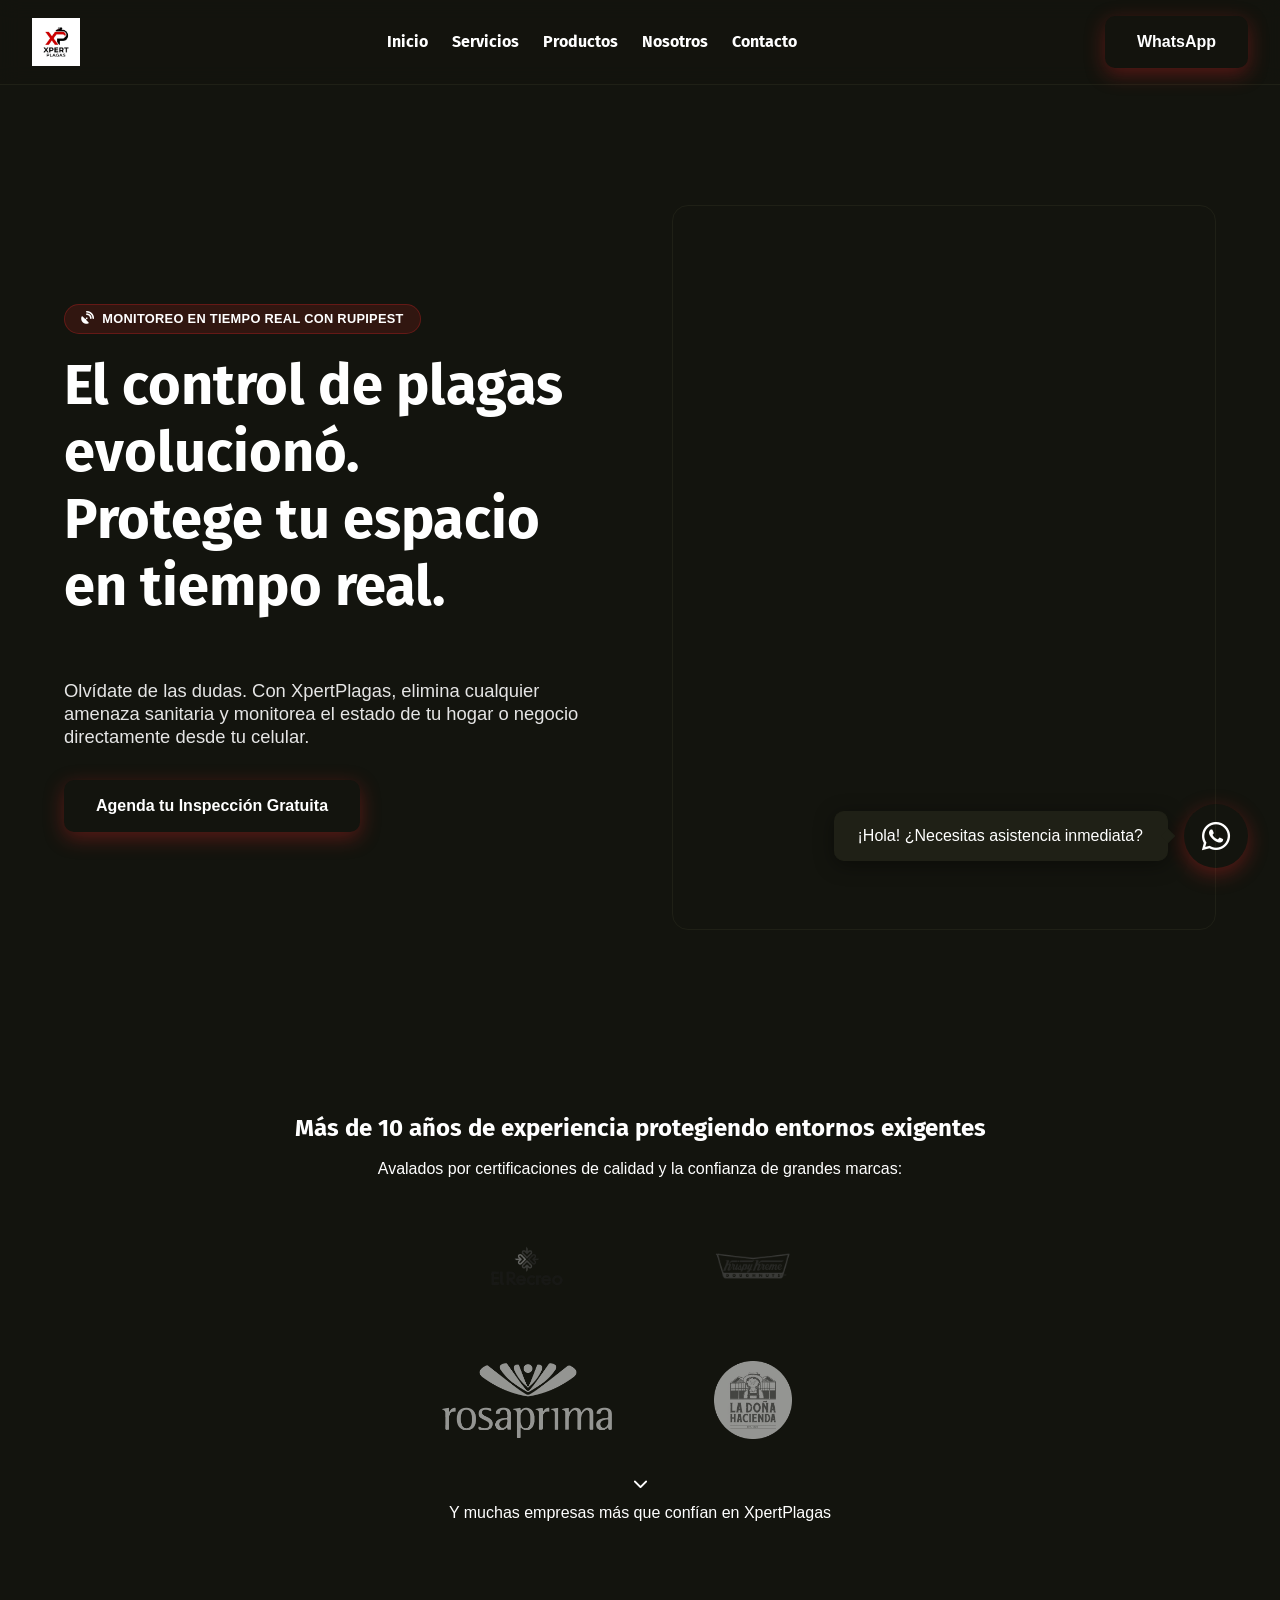
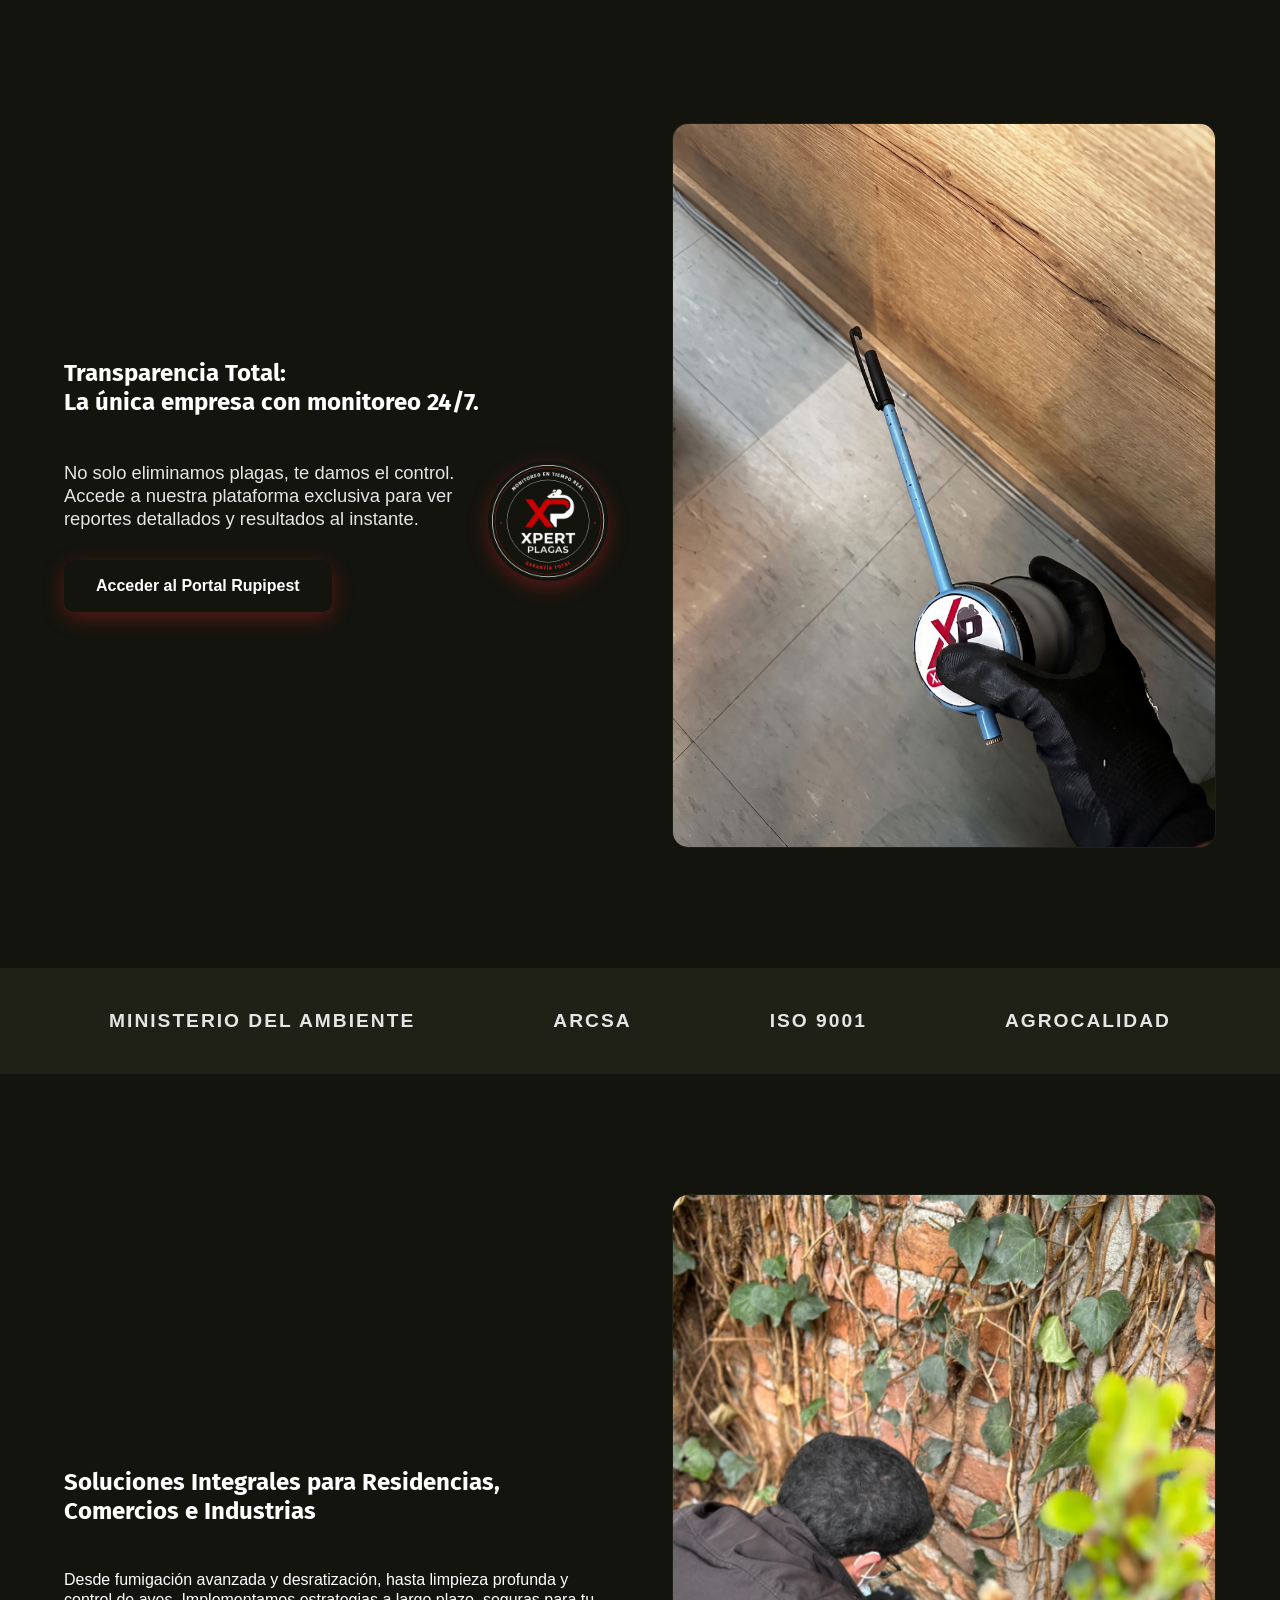
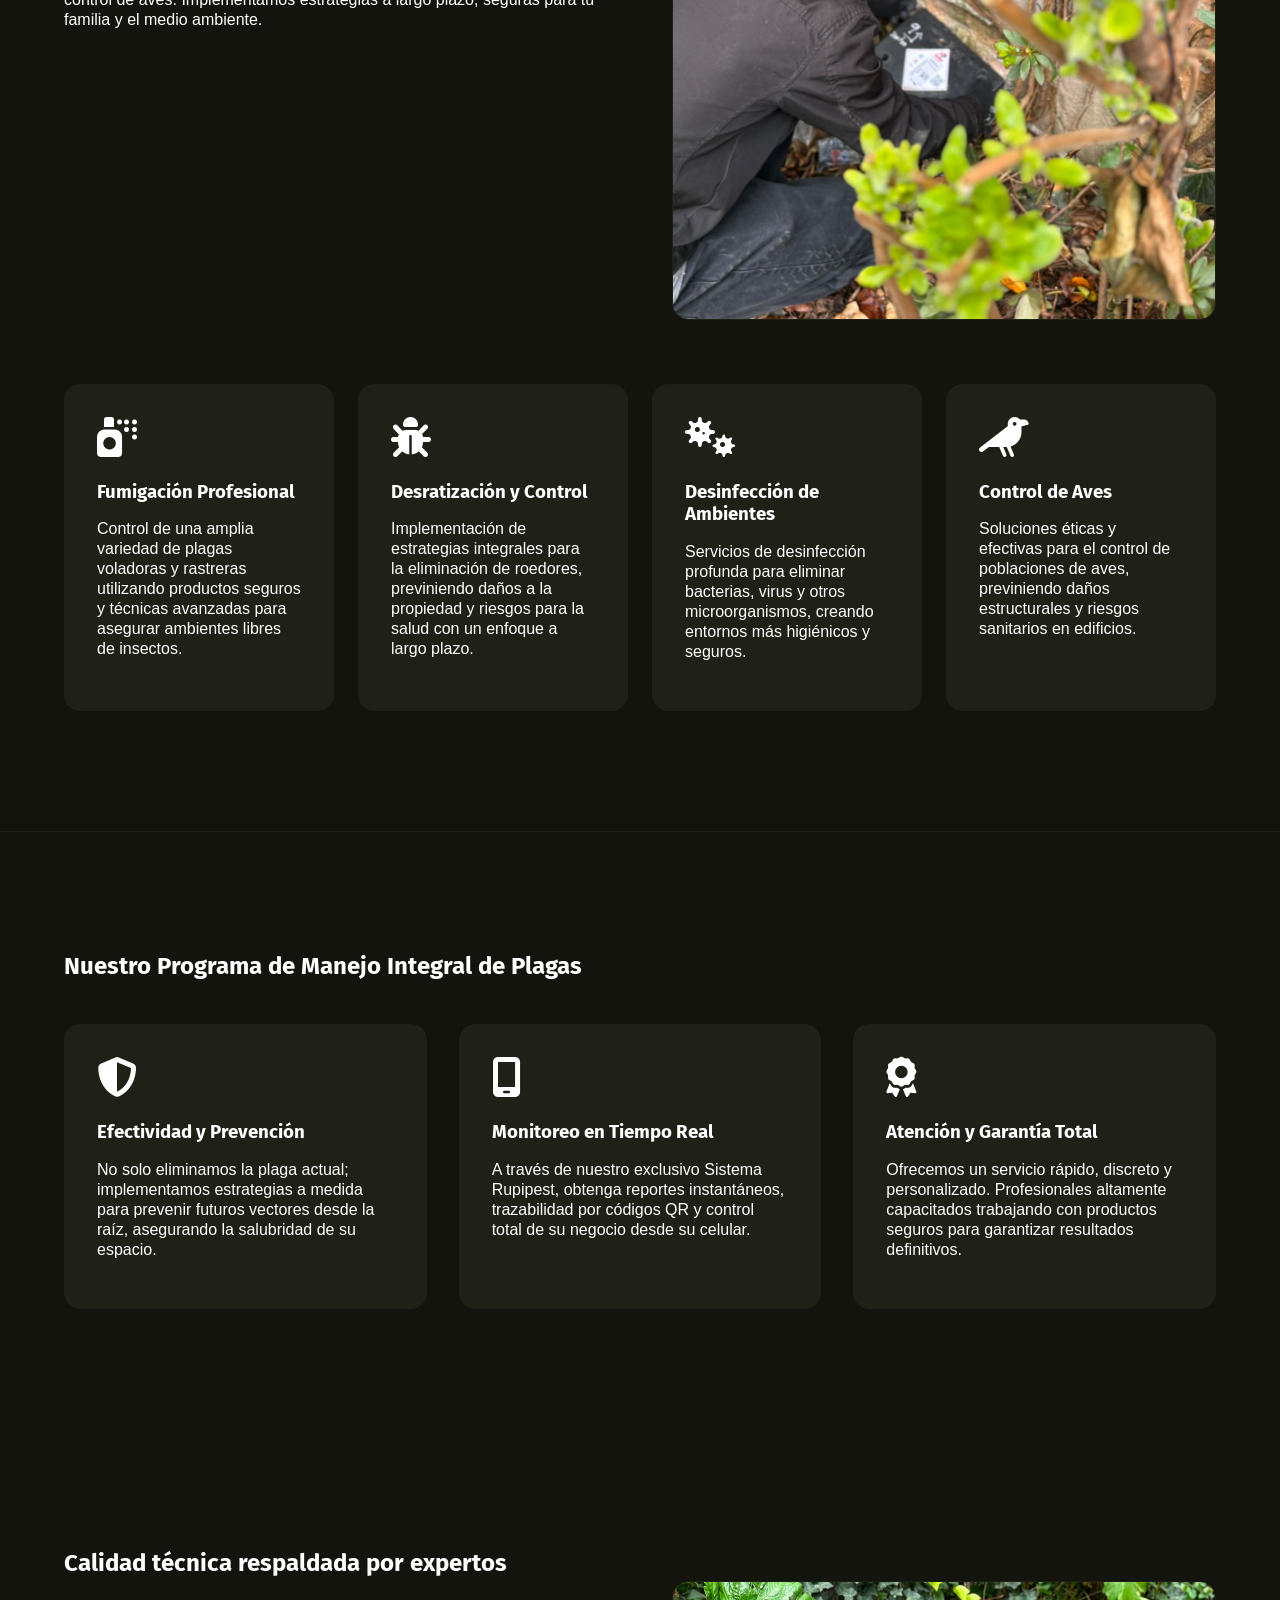
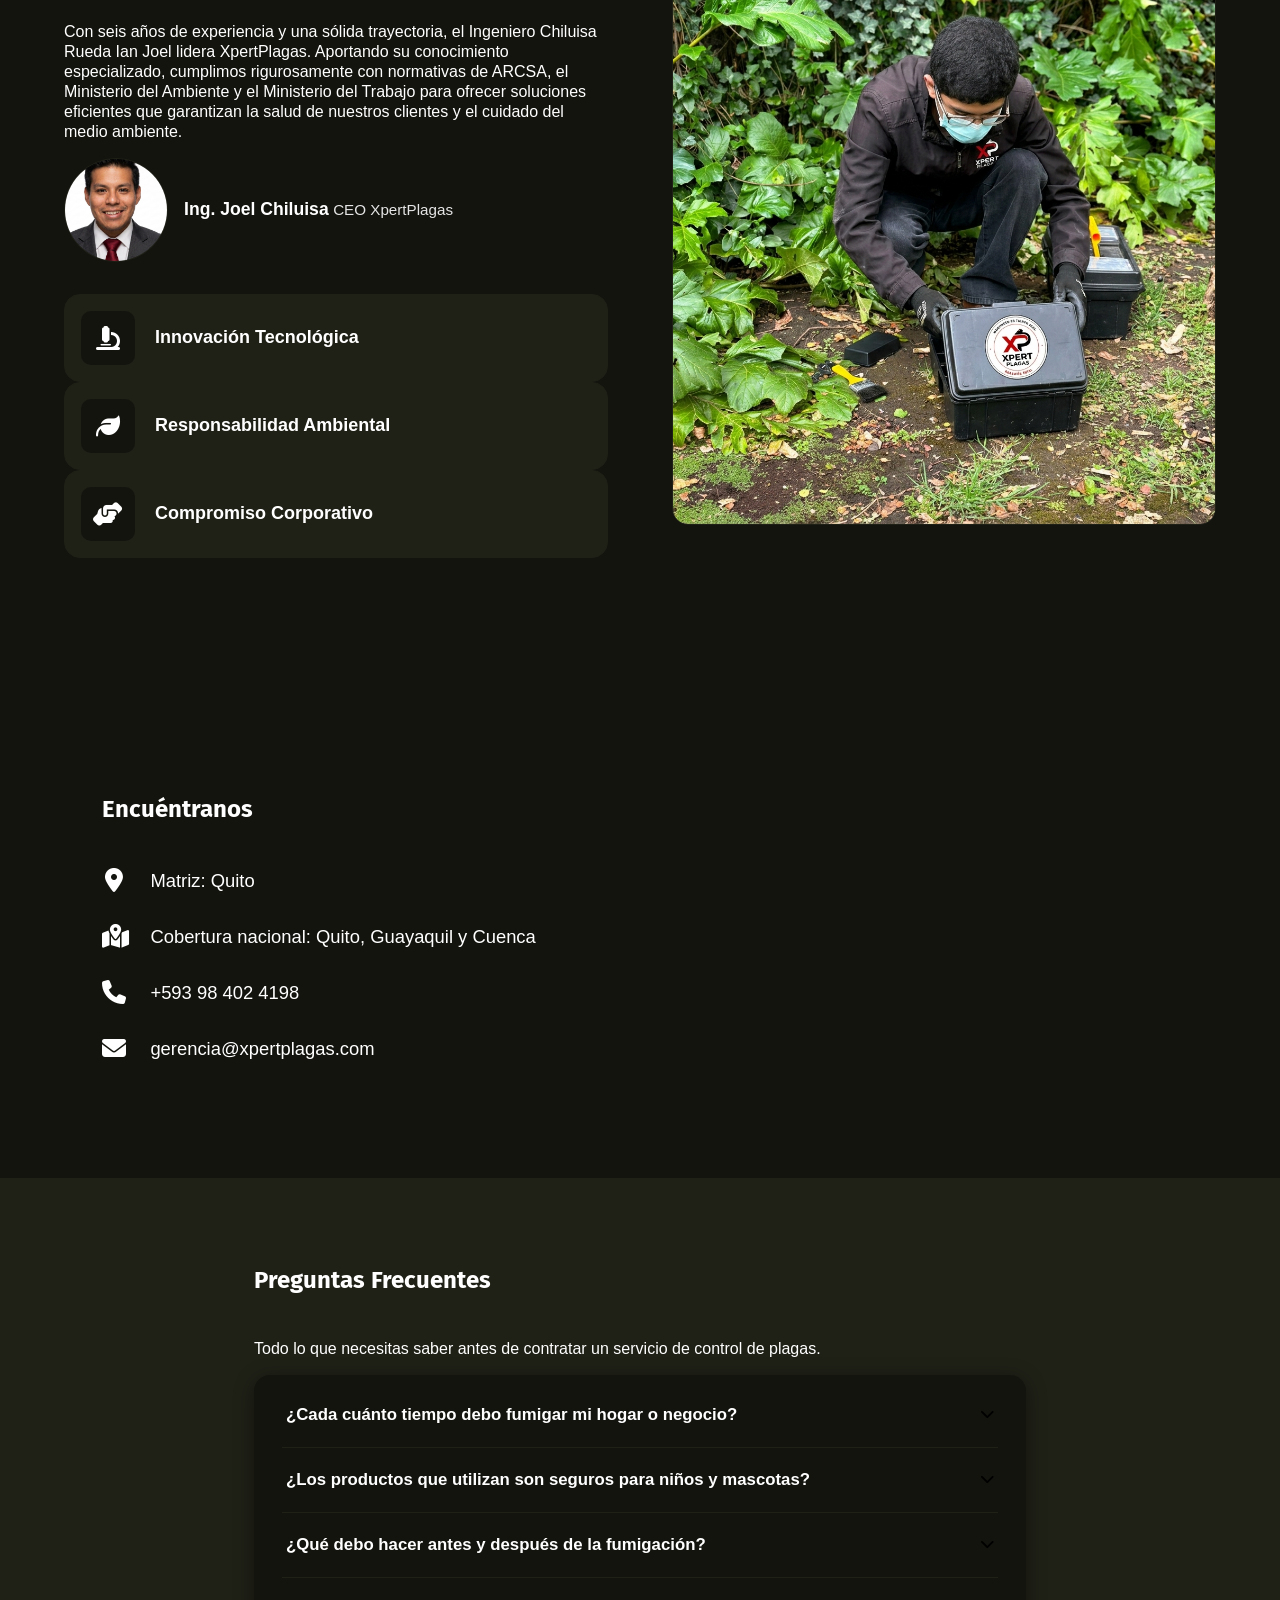
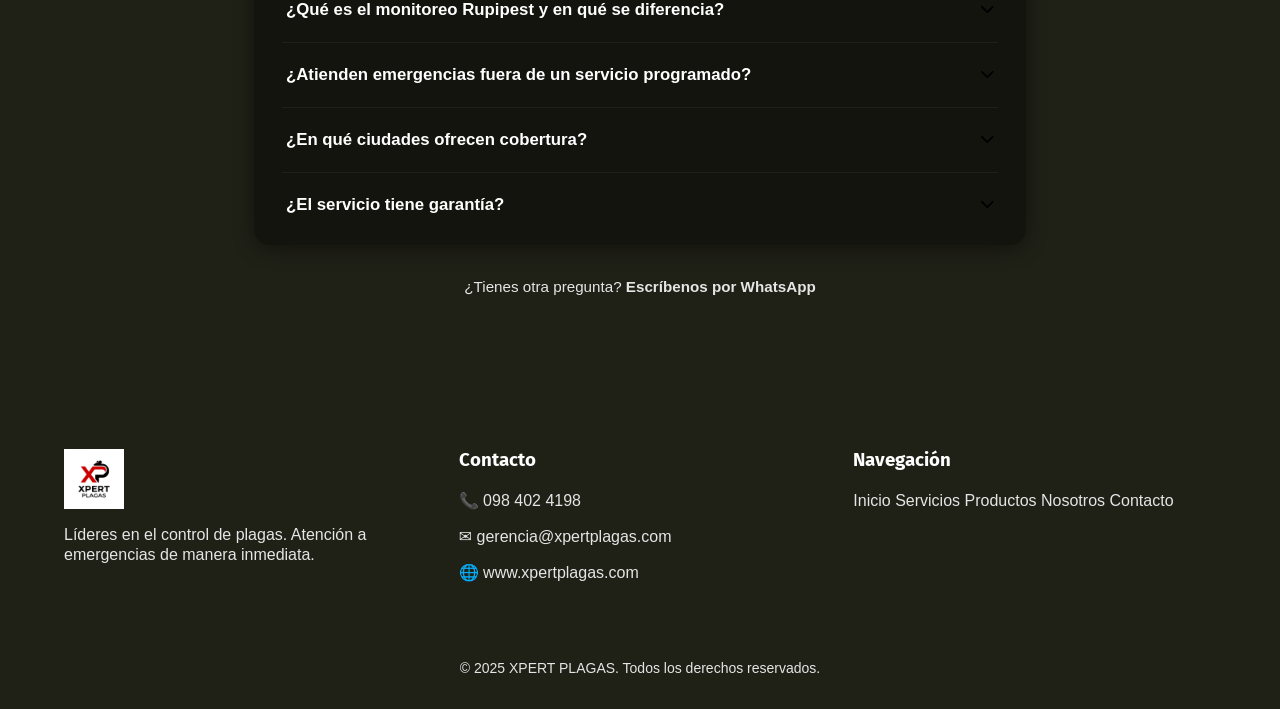
<file: index.html>
<!DOCTYPE html>
<html lang="es">
<head>
  <meta charset="UTF-8">
  <meta name="viewport" content="width=device-width, initial-scale=1.0">
  <title>XPERT PLAGAS | Control de Plagas Profesional en Ecuador</title>
  <meta name="description" content="Líderes en el control de plagas con +10 años de experiencia. Fumigación, desratización, desinfección y control de aves. Inspección inicial sin costo.">
  <meta name="keywords" content="control de plagas, fumigación, desratización, Quito, Ecuador, XpertPlagas">
  <!-- Open Graph -->
  <meta property="og:type" content="website">
  <meta property="og:title" content="XPERT PLAGAS | Control de Plagas Profesional">
  <meta property="og:description" content="Atención a emergencias de manera inmediata. Monitoreo en tiempo real con Rupipest.">
  <meta property="og:image" content="https://xpertplagas.com/assets/img/logos/logo-xpert.png">
  <meta property="og:url" content="https://xpertplagas.com/">
  <meta property="og:site_name" content="XPERT PLAGAS">
  <meta property="og:locale" content="es_EC">
  <!-- Twitter Card -->
  <meta name="twitter:card" content="summary_large_image">
  <meta name="twitter:title" content="XPERT PLAGAS | Control de Plagas Profesional">
  <meta name="twitter:description" content="Atención a emergencias de manera inmediata.">
  <meta name="twitter:image" content="https://xpertplagas.com/assets/img/logos/logo-xpert.png">
  <!-- Favicon -->
  <link rel="icon" type="image/png" sizes="512x512" href="assets/img/logos/isotipo.png">
  <link rel="icon" type="image/png" sizes="192x192" href="assets/img/logos/isotipo.png">
  <link rel="apple-touch-icon" href="assets/img/logos/isotipo.png">
  <meta name="theme-color" content="#13140E">
  
  
  <link rel="preconnect" href="https://fonts.googleapis.com">
  <link rel="preconnect" href="https://fonts.gstatic.com" crossorigin>
  <link href="https://fonts.googleapis.com/css2?family=Fira+Sans:wght@400;700&display=swap" rel="stylesheet">
  <link rel="stylesheet" href="https://cdnjs.cloudflare.com/ajax/libs/font-awesome/6.4.0/css/all.min.css">
  <link rel="stylesheet" href="css/base.css">
  <link rel="stylesheet" href="css/layout.css">
  <link rel="stylesheet" href="css/components.css">
  <link rel="stylesheet" href="css/pages.css">
</head>
<body>

<header class="header">
  <a href="index.html" class="header__logo">
    <img src="assets/img/logos/logo-xpert.png" alt="XPERT PLAGAS">
  </a>
  <nav class="header__nav">
    <a href="index.html">Inicio</a>
    <a href="pages/servicios.html">Servicios</a>
    <a href="pages/productos.html">Productos</a>
    <a href="pages/nosotros.html">Nosotros</a>
    <a href="pages/contacto.html">Contacto</a>
  </nav>
  <a href="https://wa.me/593984024198" target="_blank" rel="noopener noreferrer" class="header__cta btn-primary">WhatsApp</a>
  <button class="header__hamburger" aria-label="Abrir menú" aria-expanded="false">
    <span class="header__hamburger-line"></span>
    <span class="header__hamburger-line"></span>
    <span class="header__hamburger-line"></span>
  </button>
</header>

<main>
  <section id="inicio" class="hero">
    <div class="container hero-container">
      <div class="hero-content">
        <div class="hero-badge"><i class="fa-solid fa-satellite-dish"></i>MONITOREO EN TIEMPO REAL CON RUPIPEST</div>
        <h1>El control de plagas evolucionó.<br>Protege tu espacio en tiempo real.</h1>
        <div class="divider-left"></div>
        <p>Olvídate de las dudas. Con XpertPlagas, elimina cualquier amenaza sanitaria y monitorea el estado de tu hogar o negocio directamente desde tu celular.</p>
        <a href="https://wa.me/593984024198" target="_blank" rel="noopener noreferrer" class="btn-primary">Agenda tu Inspección Gratuita</a>
      </div>
      <div class="hero-image">
        <div class="hero-slider">
          <img src="assets/img/servicios/hero-profesional-oficina.png" alt="Profesional de XpertPlagas aplicando tratamiento en una oficina moderna">
          <img src="assets/img/servicios/hero-desinfeccion-comedor.png" alt="Especialista realizando desinfección en área de comedor">
          <img src="assets/img/servicios/hero-control-bodega.png" alt="Técnico aplicando control de plagas en bodega industrial">
          <img src="assets/img/servicios/hero-termonebulizacion.jpg" alt="Técnico realizando termonebulización en planta industrial">
          <img src="assets/img/servicios/hero-control-contenedores.jpg" alt="Técnico aplicando control de plagas junto a contenedores industriales">
          <img src="assets/img/servicios/hero-fumigacion-oficinas.jpg" alt="Técnico realizando fumigación en oficinas del Banco Central del Ecuador">
          <img src="assets/img/servicios/hero-mantenimiento-exteriores.png" alt="Trabajador realizando mantenimiento en áreas verdes exteriores">
        </div>
      </div>
    </div>
  </section>

  <section class="social-proof-section">
    <div class="container social-proof-container">
      <div class="social-proof-header">
        <h2>Más de 10 años de experiencia protegiendo entornos exigentes</h2>
        <p>Avalados por certificaciones de calidad y la confianza de grandes marcas:</p>
      </div>
      <div class="clients-flex-wrapper">
        <div class="clients-grid clients-grid-top">
          <div class="client-logo"><img src="assets/img/logos/cliente-el-recreo.png" alt="El Recreo" loading="lazy"></div>
          <div class="client-logo"><img src="assets/img/logos/cliente-krispy-kreme.png" alt="Krispy Kreme" loading="lazy"></div>
          <div class="client-logo"><img src="assets/img/logos/cliente-rosa-prima.png" alt="Rosa Prima" loading="lazy"></div>
          <div class="client-logo"><img src="assets/img/logos/cliente-la-dona-hacienda.png" alt="La Doña Hacienda" loading="lazy"></div>
        </div>
        <button type="button" class="clients-toggle-btn" aria-label="Ver más marcas">
          <i class="fa-solid fa-chevron-down clients-toggle-icon"></i>
        </button>
        <div class="clients-extra-wrapper">
          <div class="clients-extra-inner">
            <div class="clients-grid clients-grid-bottom">
              <div class="client-logo"><img src="assets/img/logos/cliente-la-ganga.png" alt="Almacenes La Ganga Electrodomésticos" loading="lazy"></div>
              <div class="client-logo"><img src="assets/img/logos/cliente-kia.png" alt="Kia" loading="lazy"></div>
              <div class="client-logo"><img src="assets/img/logos/cliente-arcsa.png" alt="Agencia Nacional de Regulación, Control y Vigilancia Sanitaria" loading="lazy"></div>
              <div class="client-logo"><img src="assets/img/logos/cliente-corporacion-favorita.png" alt="Corporación Favorita" loading="lazy"></div>
              <div class="client-logo"><img src="assets/img/logos/cliente-shangri-la.png" alt="Shangri-La" loading="lazy"></div>
              <div class="client-logo"><img src="assets/img/logos/cliente-ue-quitumbe.png" alt="Unidad Educativa Municipal Quitumbe" loading="lazy"></div>
              <div class="client-logo"><img src="assets/img/logos/cliente-alitas-cadillac.png" alt="Alitas D L Cadillac" loading="lazy"></div>
              <div class="client-logo"><img src="assets/img/logos/cliente-armada-ecuador.png" alt="Armada del Ecuador" loading="lazy"></div>
            </div>
            <button type="button" class="clients-toggle-btn-bottom" aria-label="Ver menos marcas">
              <i class="fa-solid fa-chevron-up clients-toggle-icon-bottom"></i>
            </button>
          </div>
        </div>
        <p class="social-proof-more">Y muchas empresas más que confían en XpertPlagas</p>
      </div>
    </div>
  </section>

  <section id="rupipest" class="rupipest-section">
    <div class="container rupipest-container">
      <div class="rupipest-content">
        <h2>Transparencia Total:<br>La única empresa con monitoreo 24/7.</h2>
        <div class="divider-left"></div>
        <div class="rupipest-text-badge-wrapper">
          <div class="rupipest-text-content">
            <p>No solo eliminamos plagas, te damos el control. Accede a nuestra plataforma exclusiva para ver reportes detallados y resultados al instante.</p>
            <a href="https://app.rupipest.com/es/users/sign_in" target="_blank" class="btn-primary">Acceder al Portal Rupipest</a>
          </div>
          <img src="assets/img/ui/sello-garantia-total.png" alt="Sello de Garantía Total" class="rupipest-badge">
        </div>
      </div>
      <div class="rupipest-image">
        <img src="assets/img/servicios/monitoreo-rupipest.jpg" alt="Man con guante negro sosteniendo aplicador de polvo azul con sticker de Xpert Plagas">
      </div>
    </div>
  </section>

  <section class="trust-ribbon">
    <div class="container trust-container">
      <div class="trust-brand">MINISTERIO DEL AMBIENTE</div>
      <div class="trust-brand">ARCSA</div>
      <div class="trust-brand">ISO 9001</div>
      <div class="trust-brand">AGROCALIDAD</div>
    </div>
  </section>

  <section id="servicios" class="services">
    <div class="container">
      <div class="services-top">
        <div class="section-header">
          <h2>Soluciones Integrales para Residencias, Comercios e Industrias</h2>
          <div class="divider-left"></div>
          <p>Desde fumigación avanzada y desratización, hasta limpieza profunda y control de aves. Implementamos estrategias a largo plazo, seguras para tu familia y el medio ambiente.</p>
        </div>
        <div class="services-image">
          <img src="assets/img/servicios/inspeccion-estacion.png" alt="Técnico agachado inspeccionando estación de monitoreo junto a pared de ladrillos">
        </div>
      </div>
      <div class="services-grid">
        <div class="service-card">
          <i class="fa-solid fa-spray-can service-icon"></i>
          <h3>Fumigación Profesional</h3>
          <p>Control de una amplia variedad de plagas voladoras y rastreras utilizando productos seguros y técnicas avanzadas para asegurar ambientes libres de insectos.</p>
        </div>
        <div class="service-card">
          <i class="fa-solid fa-bug service-icon"></i>
          <h3>Desratización y Control</h3>
          <p>Implementación de estrategias integrales para la eliminación de roedores, previniendo daños a la propiedad y riesgos para la salud con un enfoque a largo plazo.</p>
        </div>
        <div class="service-card">
          <i class="fa-solid fa-viruses service-icon"></i>
          <h3>Desinfección de Ambientes</h3>
          <p>Servicios de desinfección profunda para eliminar bacterias, virus y otros microorganismos, creando entornos más higiénicos y seguros.</p>
        </div>
        <div class="service-card">
          <i class="fa-solid fa-crow service-icon"></i>
          <h3>Control de Aves</h3>
          <p>Soluciones éticas y efectivas para el control de poblaciones de aves, previniendo daños estructurales y riesgos sanitarios en edificios.</p>
        </div>
      </div>
    </div>
  </section>

  <section id="programa" class="program-section">
    <div class="container">
      <div class="section-header">
        <h2>Nuestro Programa de Manejo Integral de Plagas</h2>
        <div class="divider-center"></div>
      </div>
      <div class="program-grid">
        <div class="program-card">
          <i class="fa-solid fa-shield-halved program-icon"></i>
          <h3>Efectividad y Prevención</h3>
          <p>No solo eliminamos la plaga actual; implementamos estrategias a medida para prevenir futuros vectores desde la raíz, asegurando la salubridad de su espacio.</p>
        </div>
        <div class="program-card">
          <i class="fa-solid fa-mobile-screen program-icon"></i>
          <h3>Monitoreo en Tiempo Real</h3>
          <p>A través de nuestro exclusivo Sistema Rupipest, obtenga reportes instantáneos, trazabilidad por códigos QR y control total de su negocio desde su celular.</p>
        </div>
        <div class="program-card">
          <i class="fa-solid fa-award program-icon"></i>
          <h3>Atención y Garantía Total</h3>
          <p>Ofrecemos un servicio rápido, discreto y personalizado. Profesionales altamente capacitados trabajando con productos seguros para garantizar resultados definitivos.</p>
        </div>
      </div>
    </div>
  </section>

  <section id="nosotros" class="about-section">
    <div class="container about-container">
      <div class="about-content">
        <h2>Calidad técnica respaldada por expertos</h2>
        <div class="divider-left"></div>
        <p>Con seis años de experiencia y una sólida trayectoria, el Ingeniero Chiluisa Rueda Ian Joel lidera XpertPlagas. Aportando su conocimiento especializado, cumplimos rigurosamente con normativas de ARCSA, el Ministerio del Ambiente y el Ministerio del Trabajo para ofrecer soluciones eficientes que garantizan la salud de nuestros clientes y el cuidado del medio ambiente.</p>
        <div class="ceo-profile">
          <img src="assets/img/ui/ceo-joel-chiluisa.jpg" alt="Ing. Joel Chiluisa">
          <div class="ceo-info">
            <strong>Ing. Joel Chiluisa</strong>
            <span>CEO XpertPlagas</span>
          </div>
        </div>
        <div class="about-icons">
          <div class="icon-box">
            <i class="fa-solid fa-microscope"></i>
            <span>Innovación Tecnológica</span>
          </div>
          <div class="icon-box">
            <i class="fa-solid fa-leaf"></i>
            <span>Responsabilidad Ambiental</span>
          </div>
          <div class="icon-box">
            <i class="fa-solid fa-handshake-angle"></i>
            <span>Compromiso Corporativo</span>
          </div>
        </div>
      </div>
      <div class="about-image">
        <img src="assets/img/servicios/tecnico-jardin.png" alt="Técnico en jardín abriendo caja negra de Xpert Plagas con el logo visible">
      </div>
    </div>
  </section>

  <section id="ubicacion" class="location-section">
    <div class="location-info">
      <h2>Encuéntranos</h2>
      <div class="divider-left"></div>
      <div class="contact-details">
        <div class="contact-item">
          <i class="fa-solid fa-location-dot"></i>
          <span>Matriz: Quito</span>
        </div>
        <div class="contact-item">
          <i class="fa-solid fa-map-location-dot"></i>
          <span>Cobertura nacional: Quito, Guayaquil y Cuenca</span>
        </div>
        <div class="contact-item">
          <i class="fa-solid fa-phone"></i>
          <a href="tel:+593984024198" target="_blank">+593 98 402 4198</a>
        </div>
        <div class="contact-item">
          <i class="fa-solid fa-envelope"></i>
          <a href="mailto:gerencia@xpertplagas.com" target="_blank">gerencia@xpertplagas.com</a>
        </div>
      </div>
    </div>
    <div class="location-map">
      <iframe src="https://www.google.com/maps?q=-0.282295,-78.538117&amp;z=17&amp;output=embed" allowfullscreen loading="lazy" referrerpolicy="no-referrer-when-downgrade"></iframe>
    </div>
  </section>

  <section id="faqs" class="faq-section">
    <div class="container faq-container">
      <div class="section-header">
        <h2>Preguntas Frecuentes</h2>
        <div class="divider-center"></div>
        <p>Todo lo que necesitas saber antes de contratar un servicio de control de plagas.</p>
      </div>
      <div class="faq-list">
        <div class="faq-item">
          <button type="button" class="faq-btn">
            <span class="faq-question">¿Cada cuánto tiempo debo fumigar mi hogar o negocio?</span>
            <i class="fa-solid fa-chevron-down faq-icon"></i>
          </button>
          <div class="faq-panel">
            <div class="faq-panel-inner">
              <p>Depende del tipo de espacio y la plaga, pero como referencia general recomendamos un mantenimiento preventivo cada 2 a 3 meses en negocios (restaurantes, bodegas, industrias de alimentos) y cada 4 a 6 meses en hogares. Un servicio puntual resuelve un problema activo, pero solo un plan preventivo evita que la plaga vuelva.</p>
            </div>
          </div>
        </div>
        <div class="faq-item">
          <button type="button" class="faq-btn">
            <span class="faq-question">¿Los productos que utilizan son seguros para niños y mascotas?</span>
            <i class="fa-solid fa-chevron-down faq-icon"></i>
          </button>
          <div class="faq-panel">
            <div class="faq-panel-inner">
              <p>Sí. Trabajamos con productos de uso profesional registrados y aplicados según protocolos técnicos de bioseguridad, respetando los tiempos de reingreso indicados por el fabricante. Antes de cada servicio te explicamos exactamente cuánto tiempo debe permanecer desocupado el espacio.</p>
            </div>
          </div>
        </div>
        <div class="faq-item">
          <button type="button" class="faq-btn">
            <span class="faq-question">¿Qué debo hacer antes y después de la fumigación?</span>
            <i class="fa-solid fa-chevron-down faq-icon"></i>
          </button>
          <div class="faq-panel">
            <div class="faq-panel-inner">
              <p>Antes: despejar superficies, guardar alimentos expuestos y retirar mascotas del área. Después: ventilar el espacio durante el tiempo que te indique el técnico antes de reingresar, y evitar limpiar las zonas tratadas los primeros días para no reducir el efecto del producto. Te dejamos estas indicaciones por escrito en cada visita.</p>
            </div>
          </div>
        </div>
        <div class="faq-item">
          <button type="button" class="faq-btn">
            <span class="faq-question">¿Qué es el monitoreo Rupipest y en qué se diferencia?</span>
            <i class="fa-solid fa-chevron-down faq-icon"></i>
          </button>
          <div class="faq-panel">
            <div class="faq-panel-inner">
              <p>Es nuestro sistema propio de monitoreo en tiempo real: en vez de solo fumigar y esperar a que el problema regrese, instalamos puntos de control que nos permiten revisar el estado de tu espacio de forma remota y anticiparnos a una nueva infestación, no solo reaccionar cuando ya es visible.</p>
            </div>
          </div>
        </div>
        <div class="faq-item">
          <button type="button" class="faq-btn">
            <span class="faq-question">¿Atienden emergencias fuera de un servicio programado?</span>
            <i class="fa-solid fa-chevron-down faq-icon"></i>
          </button>
          <div class="faq-panel">
            <div class="faq-panel-inner">
              <p>Sí, contamos con atención a emergencias de manera inmediata. Si detectas una plaga activa que no puede esperar al siguiente mantenimiento programado, nos escribes por WhatsApp y coordinamos la visita lo antes posible.</p>
            </div>
          </div>
        </div>
        <div class="faq-item">
          <button type="button" class="faq-btn">
            <span class="faq-question">¿En qué ciudades ofrecen cobertura?</span>
            <i class="fa-solid fa-chevron-down faq-icon"></i>
          </button>
          <div class="faq-panel">
            <div class="faq-panel-inner">
              <p>Tenemos cobertura nacional con matriz en Quito y atención en Guayaquil y Cuenca, tanto para hogares como para empresas, industrias y entidades públicas.</p>
            </div>
          </div>
        </div>
        <div class="faq-item">
          <button type="button" class="faq-btn">
            <span class="faq-question">¿El servicio tiene garantía?</span>
            <i class="fa-solid fa-chevron-down faq-icon"></i>
          </button>
          <div class="faq-panel">
            <div class="faq-panel-inner">
              <p>Sí, todos nuestros planes incluyen Garantía Total: si la plaga persiste dentro del período pactado, la reintervención corre por nuestra cuenta, sin costos ocultos.</p>
            </div>
          </div>
        </div>
      </div>
      <p class="faq-more">¿Tienes otra pregunta? <a href="https://wa.me/593984024198" target="_blank" rel="noopener noreferrer">Escríbenos por WhatsApp</a></p>
    </div>
  </section>

</main>

<div class="whatsapp-float">
  <div class="wa-message">¡Hola! ¿Necesitas asistencia inmediata?</div>
  <a href="https://wa.me/593984024198" target="_blank" rel="noopener noreferrer" class="wa-button" aria-label="Contactar por WhatsApp">
    <i class="fa-brands fa-whatsapp"></i>
  </a>
</div>

<footer class="footer">
  <div class="container footer__inner">
    <div class="footer__col">
      <img src="assets/img/logos/logo-xpert.png" alt="XPERT PLAGAS" class="footer__logo">
      <p>Líderes en el control de plagas. Atención a emergencias de manera inmediata.</p>
    </div>
    <div class="footer__col">
      <h3>Contacto</h3>
      <p>📞 <a href="tel:+593984024198">098 402 4198</a></p>
      <p>✉️ <a href="mailto:gerencia@xpertplagas.com">gerencia@xpertplagas.com</a></p>
      <p>🌐 <a href="https://xpertplagas.com">www.xpertplagas.com</a></p>
    </div>
    <div class="footer__col">
      <h3>Navegación</h3>
      <a href="index.html">Inicio</a>
      <a href="pages/servicios.html">Servicios</a>
      <a href="pages/productos.html">Productos</a>
      <a href="pages/nosotros.html">Nosotros</a>
      <a href="pages/contacto.html">Contacto</a>
    </div>
  </div>
  <div class="footer__bottom">
    <p>© 2025 XPERT PLAGAS. Todos los derechos reservados.</p>
  </div>
</footer>

<script src="js/main.js" defer></script>
<button class="back-to-top" aria-label="Volver arriba" type="button">
  <i class="fa-solid fa-arrow-up"></i>
</button>
</body>
</html>
</file>
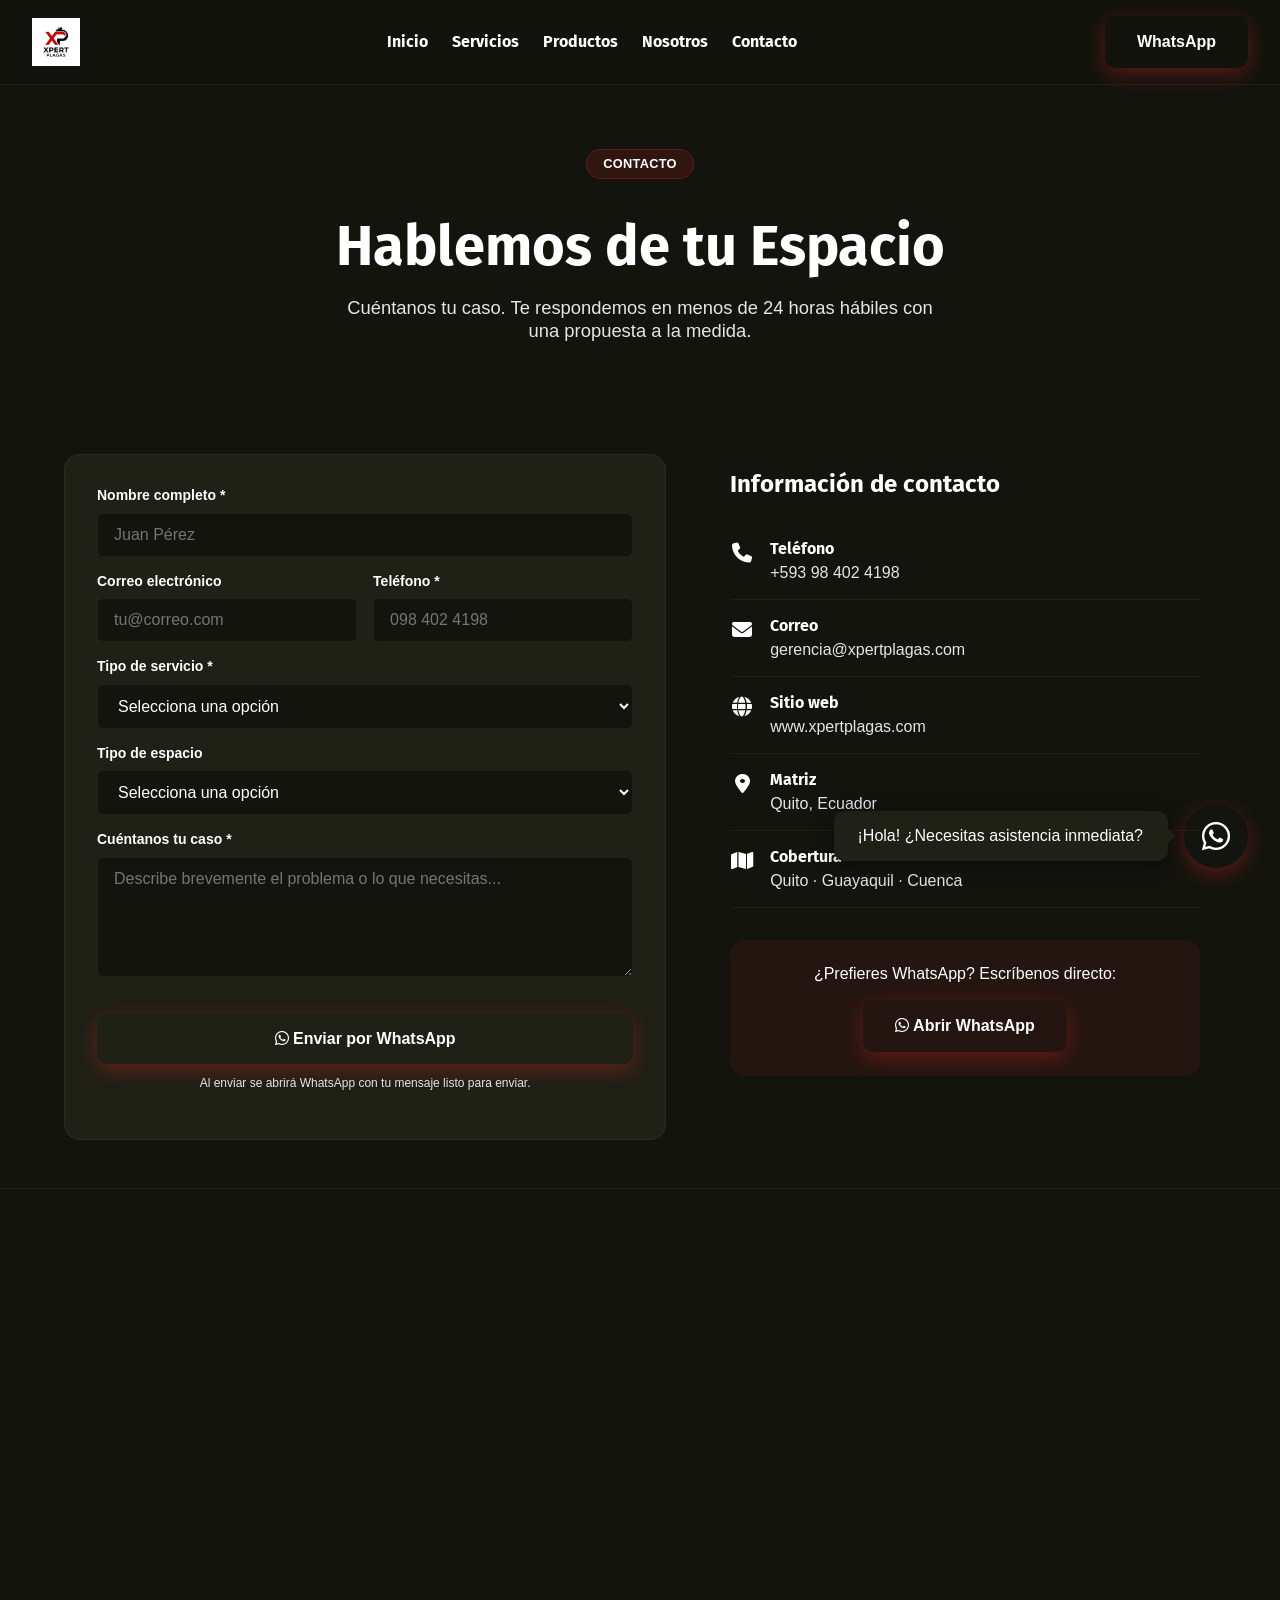
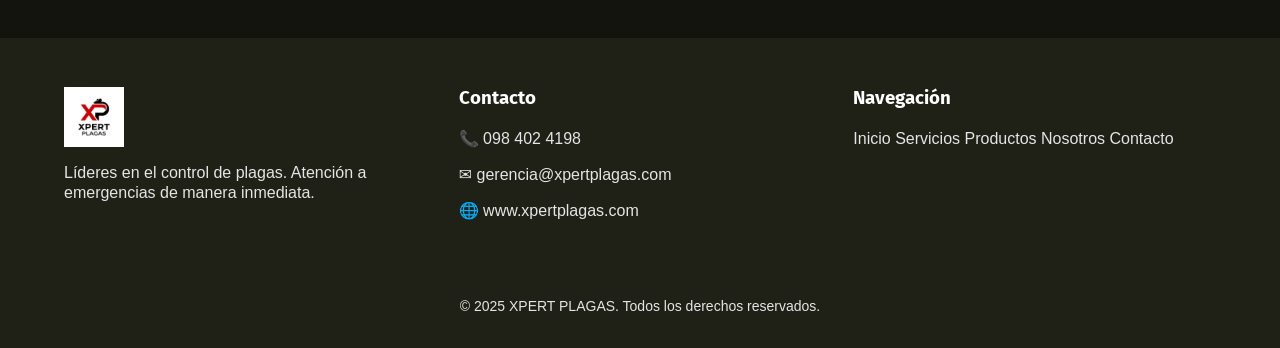
<file: pages/contacto.html>
<!DOCTYPE html>
<html lang="es">
<head>
  <meta charset="UTF-8">
  <meta name="viewport" content="width=device-width, initial-scale=1.0">
  <title>Contacto | XPERT PLAGAS</title>
  <meta name="description" content="Agenda tu inspección gratuita. Contáctanos por WhatsApp o teléfono. Respuesta en menos de 24 horas.">
  <meta property="og:title" content="Contacto | XPERT PLAGAS">
  <meta property="og:description" content="Agenda tu inspección gratuita hoy mismo.">
  <meta property="og:image" content="https://xpertplagas.com/assets/img/logos/logo-xpert.png">
  <meta property="og:url" content="https://xpertplagas.com/pages/contacto.html">
  <!-- Favicon -->
  <link rel="icon" type="image/png" sizes="512x512" href="../assets/img/logos/isotipo.png">
  <link rel="icon" type="image/png" sizes="192x192" href="../assets/img/logos/isotipo.png">
  <link rel="apple-touch-icon" href="../assets/img/logos/isotipo.png">
  <meta name="theme-color" content="#13140E">
  
  
  <link rel="preconnect" href="https://fonts.googleapis.com">
  <link rel="preconnect" href="https://fonts.gstatic.com" crossorigin>
  <link href="https://fonts.googleapis.com/css2?family=Fira+Sans:wght@400;700&display=swap" rel="stylesheet">
  <link rel="stylesheet" href="https://cdnjs.cloudflare.com/ajax/libs/font-awesome/6.4.0/css/all.min.css">
  <link rel="stylesheet" href="../css/base.css">
  <link rel="stylesheet" href="../css/layout.css">
  <link rel="stylesheet" href="../css/components.css">
  <link rel="stylesheet" href="../css/pages.css">
</head>
<body>

<header class="header">
  <a href="../index.html" class="header__logo">
    <img src="../assets/img/logos/logo-xpert.png" alt="XPERT PLAGAS">
  </a>
  <nav class="header__nav">
    <a href="../index.html">Inicio</a>
    <a href="servicios.html">Servicios</a>
    <a href="productos.html">Productos</a>
    <a href="nosotros.html">Nosotros</a>
    <a href="contacto.html">Contacto</a>
  </nav>
  <a href="https://wa.me/593984024198" target="_blank" rel="noopener noreferrer" class="header__cta btn-primary">WhatsApp</a>
  <button class="header__hamburger" aria-label="Abrir menú" aria-expanded="false">
    <span class="header__hamburger-line"></span>
    <span class="header__hamburger-line"></span>
    <span class="header__hamburger-line"></span>
  </button>
</header>

<main>
  <!-- 1. HERO -->
  <section class="contacto-hero">
    <div class="container">
      <div class="hero-badge">CONTACTO</div>
      <h1>Hablemos de tu Espacio</h1>
      <p>Cuéntanos tu caso. Te respondemos en menos de 24 horas hábiles con una propuesta a la medida.</p>
    </div>
  </section>

  <!-- 2. LAYOUT 2 COLUMNAS -->
  <section class="contact-layout-section">
    <div class="contact-layout">
      <!-- Columna izquierda: Formulario -->
      <div class="contact-layout__form">
        <form id="contact-form" class="contact-form" novalidate>
          <div class="form-group">
            <label for="name">Nombre completo *</label>
            <input type="text" id="name" name="name" required placeholder="Juan Pérez">
          </div>

          <div class="form-row">
            <div class="form-group">
              <label for="email">Correo electrónico</label>
              <input type="email" id="email" name="email" placeholder="tu@correo.com">
            </div>
            <div class="form-group">
              <label for="phone">Teléfono *</label>
              <input type="tel" id="phone" name="phone" required placeholder="098 402 4198">
            </div>
          </div>

          <div class="form-group">
            <label for="service">Tipo de servicio *</label>
            <select id="service" name="service" required>
              <option value="">Selecciona una opción</option>
              <option value="Fumigación profesional">Fumigación profesional</option>
              <option value="Desratización y control de roedores">Desratización y control de roedores</option>
              <option value="Desinfección de ambientes">Desinfección de ambientes</option>
              <option value="Control de aves">Control de aves</option>
              <option value="Lámparas UV atrapa-insectos">Lámparas UV atrapa-insectos</option>
              <option value="Inspección gratuita">Inspección gratuita (sin costo)</option>
              <option value="Otro">Otro</option>
            </select>
          </div>

          <div class="form-group">
            <label for="space">Tipo de espacio</label>
            <select id="space" name="space">
              <option value="">Selecciona una opción</option>
              <option value="Residencial">Residencial</option>
              <option value="Comercial">Comercial</option>
              <option value="Industrial">Industrial</option>
              <option value="Restaurante">Restaurante</option>
              <option value="Bodega">Bodega</option>
              <option value="Oficina">Oficina</option>
              <option value="Otro">Otro</option>
            </select>
          </div>

          <div class="form-group">
            <label for="message">Cuéntanos tu caso *</label>
            <textarea id="message" name="message" rows="5" required placeholder="Describe brevemente el problema o lo que necesitas..."></textarea>
          </div>

          <button type="submit" class="btn-primary contact-form__submit">
            <i class="fa-brands fa-whatsapp"></i> Enviar por WhatsApp
          </button>
          <p class="contact-form__legal">Al enviar se abrirá WhatsApp con tu mensaje listo para enviar.</p>
          <div class="form-status" id="form-status" role="alert" aria-live="polite"></div>
        </form>
      </div>

      <!-- Columna derecha: Info -->
      <div class="contact-info">
        <h2>Información de contacto</h2>

        <div class="contact-info__block">
          <i class="fa-solid fa-phone"></i>
          <div>
            <strong>Teléfono</strong>
            <a href="tel:+593984024198">+593 98 402 4198</a>
          </div>
        </div>

        <div class="contact-info__block">
          <i class="fa-solid fa-envelope"></i>
          <div>
            <strong>Correo</strong>
            <a href="mailto:gerencia@xpertplagas.com">gerencia@xpertplagas.com</a>
          </div>
        </div>

        <div class="contact-info__block">
          <i class="fa-solid fa-globe"></i>
          <div>
            <strong>Sitio web</strong>
            <a href="https://xpertplagas.com">www.xpertplagas.com</a>
          </div>
        </div>

        <div class="contact-info__block">
          <i class="fa-solid fa-location-dot"></i>
          <div>
            <strong>Matriz</strong>
            <span>Quito, Ecuador</span>
          </div>
        </div>

        <div class="contact-info__block">
          <i class="fa-solid fa-map"></i>
          <div>
            <strong>Cobertura</strong>
            <span>Quito &middot; Guayaquil &middot; Cuenca</span>
          </div>
        </div>

        <div class="contact-info__whatsapp">
          <p>¿Prefieres WhatsApp? Escríbenos directo:</p>
          <a href="https://wa.me/593984024198?text=Hola,%20quiero%20informaci%C3%B3n%20sobre%20sus%20servicios" target="_blank" rel="noopener noreferrer" class="btn-primary">
            <i class="fa-brands fa-whatsapp"></i> Abrir WhatsApp
          </a>
        </div>
      </div>
    </div>
  </section>

  <!-- 3. MAPA -->
  <section class="contact-map">
    <iframe src="https://www.google.com/maps?q=-0.282295,-78.538117&amp;z=17&amp;output=embed" allowfullscreen loading="lazy" referrerpolicy="no-referrer-when-downgrade" title="Ubicación Matriz XpertPlagas"></iframe>
  </section>
</main>

<div class="whatsapp-float">
  <div class="wa-message">¡Hola! ¿Necesitas asistencia inmediata?</div>
  <a href="https://wa.me/593984024198" target="_blank" rel="noopener noreferrer" class="wa-button" aria-label="Contactar por WhatsApp">
    <i class="fa-brands fa-whatsapp"></i>
  </a>
</div>

<footer class="footer">
  <div class="container footer__inner">
    <div class="footer__col">
      <img src="../assets/img/logos/logo-xpert.png" alt="XPERT PLAGAS" class="footer__logo">
      <p>Líderes en el control de plagas. Atención a emergencias de manera inmediata.</p>
    </div>
    <div class="footer__col">
      <h3>Contacto</h3>
      <p>📞 <a href="tel:+593984024198">098 402 4198</a></p>
      <p>✉️ <a href="mailto:gerencia@xpertplagas.com">gerencia@xpertplagas.com</a></p>
      <p>🌐 <a href="https://xpertplagas.com">www.xpertplagas.com</a></p>
    </div>
    <div class="footer__col">
      <h3>Navegación</h3>
      <a href="../index.html">Inicio</a>
      <a href="servicios.html">Servicios</a>
      <a href="productos.html">Productos</a>
      <a href="nosotros.html">Nosotros</a>
      <a href="contacto.html">Contacto</a>
    </div>
  </div>
  <div class="footer__bottom">
    <p>© 2025 XPERT PLAGAS. Todos los derechos reservados.</p>
  </div>
</footer>

<script src="../js/main.js" defer></script>
<button class="back-to-top" aria-label="Volver arriba" type="button">
  <i class="fa-solid fa-arrow-up"></i>
</button>
</body>
</html>
</file>
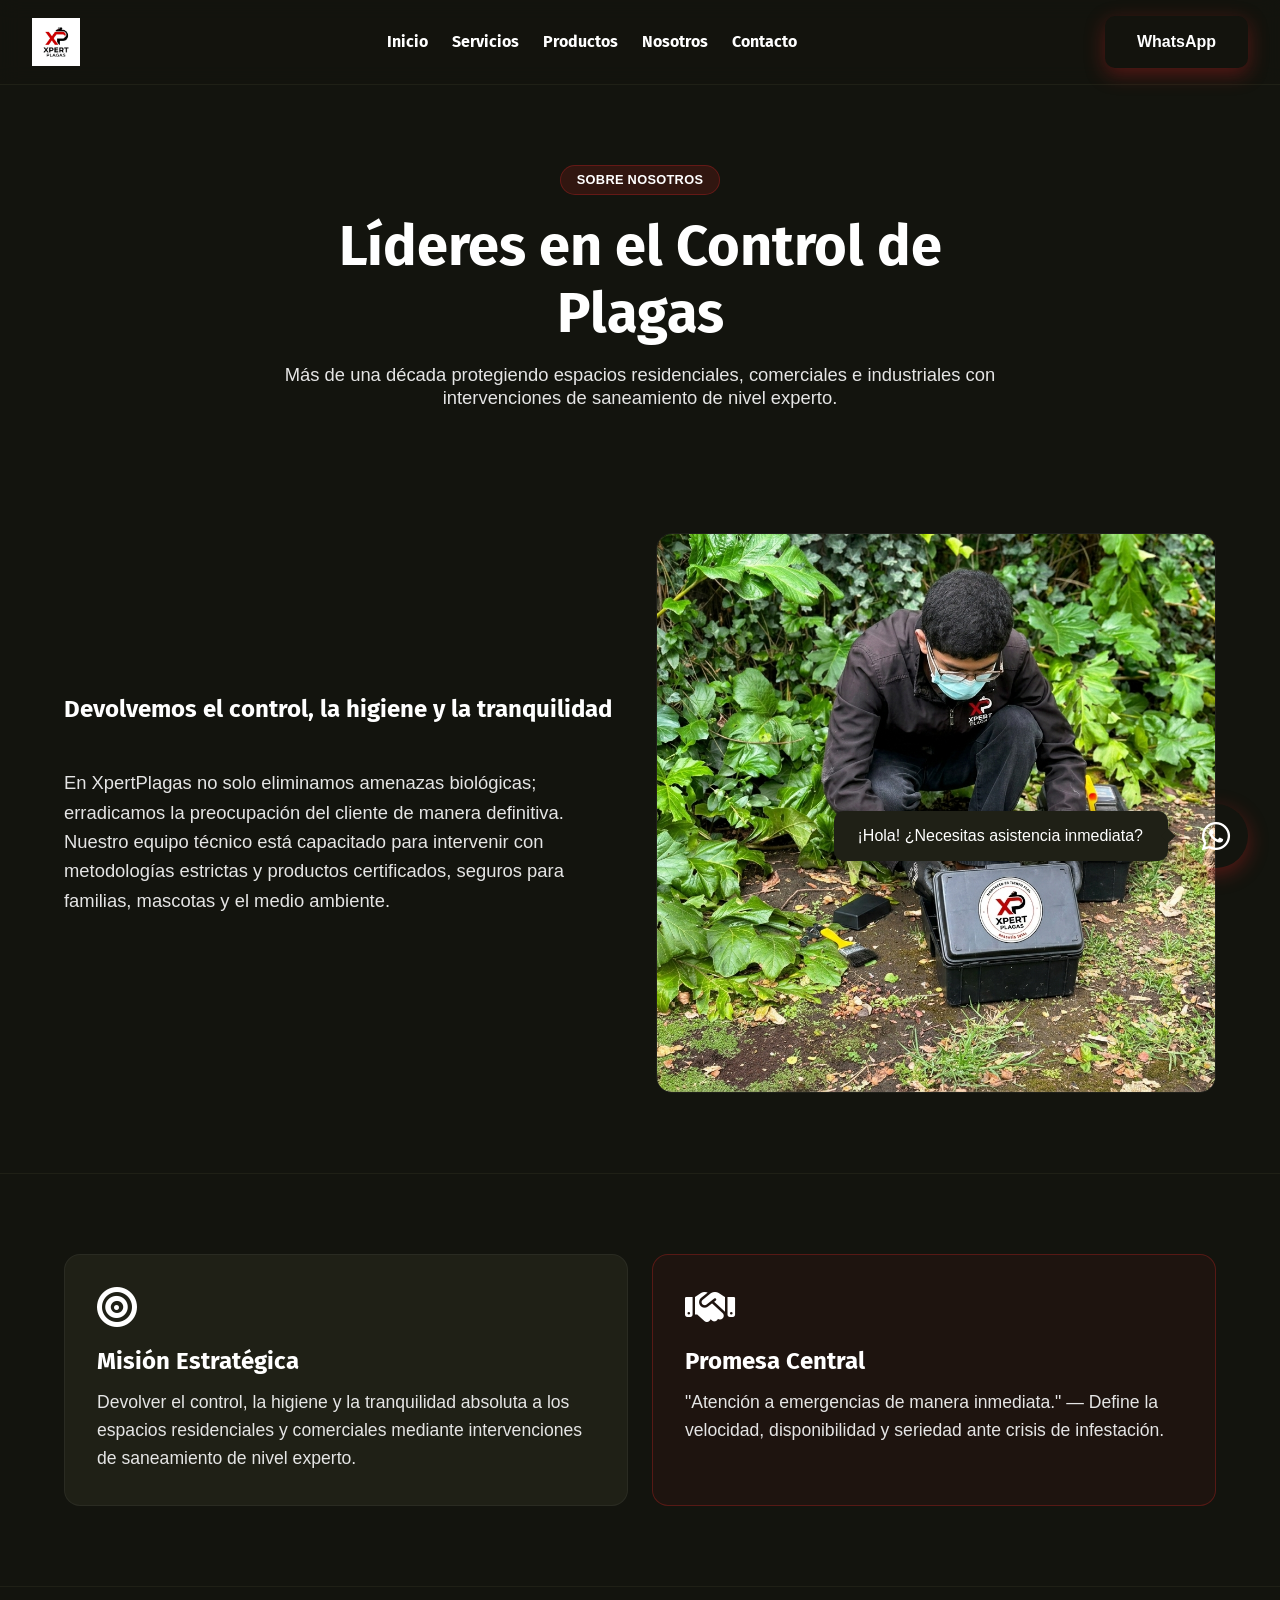
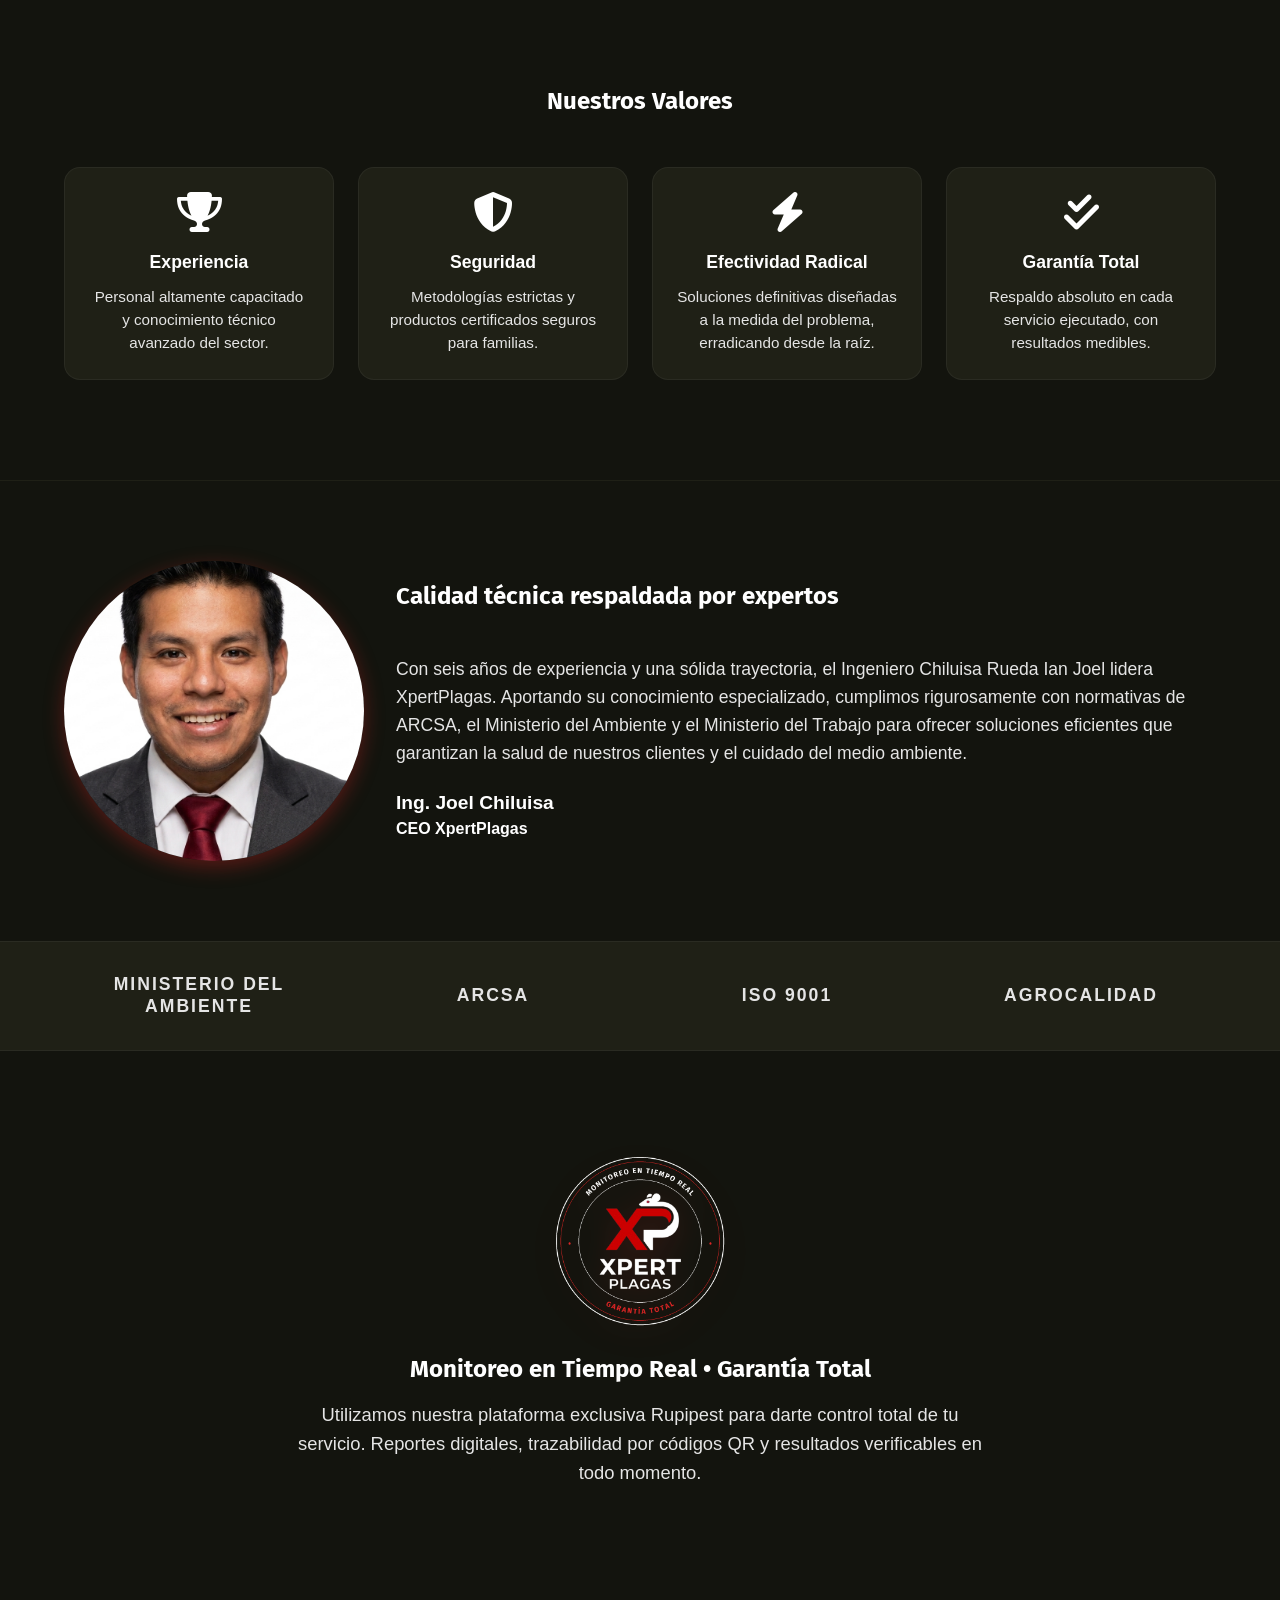
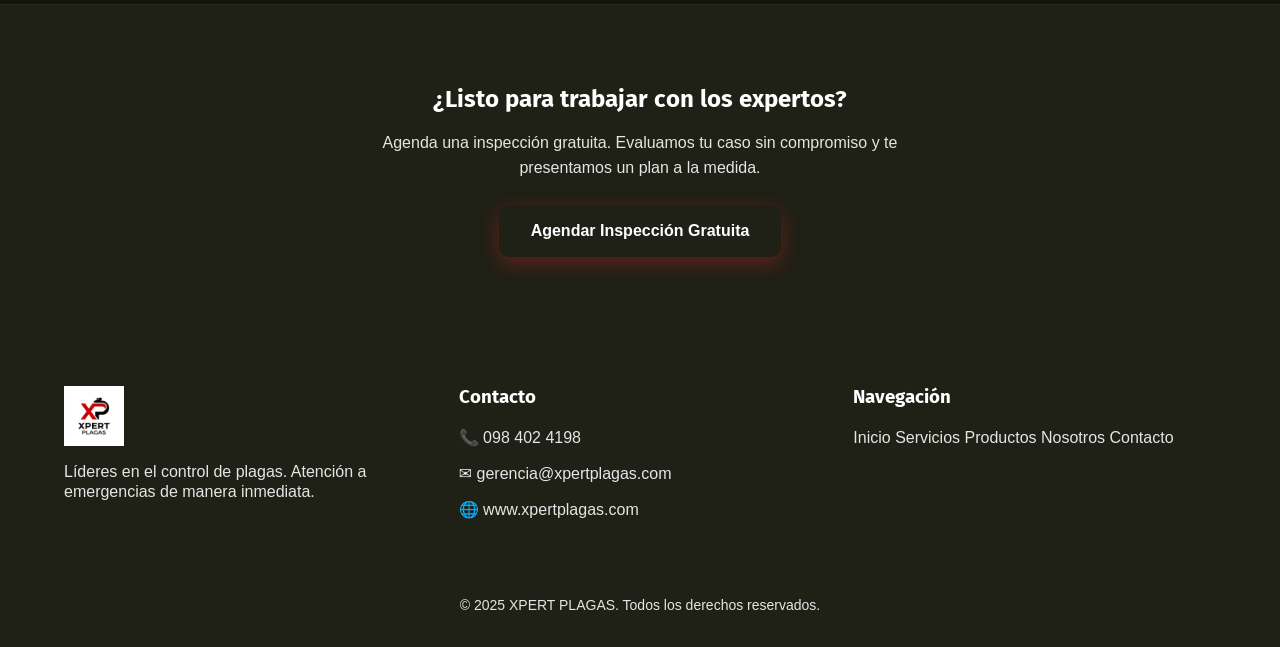
<file: pages/nosotros.html>
<!DOCTYPE html>
<html lang="es">
<head>
  <meta charset="UTF-8">
  <meta name="viewport" content="width=device-width, initial-scale=1.0">
  <title>Sobre Nosotros | XPERT PLAGAS</title>
  <meta name="description" content="Líderes en el control de plagas. +10 años de experiencia, certificados por ARCSA, ISO 9001 y el Ministerio del Ambiente.">
  <meta property="og:title" content="Sobre Nosotros | XPERT PLAGAS">
  <meta property="og:description" content="Conoce a nuestro equipo y nuestra promesa de atención inmediata.">
  <meta property="og:image" content="https://xpertplagas.com/assets/img/logos/logo-xpert.png">
  <meta property="og:url" content="https://xpertplagas.com/pages/nosotros.html">
  <!-- Favicon -->
  <link rel="icon" type="image/png" sizes="512x512" href="../assets/img/logos/isotipo.png">
  <link rel="icon" type="image/png" sizes="192x192" href="../assets/img/logos/isotipo.png">
  <link rel="apple-touch-icon" href="../assets/img/logos/isotipo.png">
  <meta name="theme-color" content="#13140E">
  
  
  <link rel="preconnect" href="https://fonts.googleapis.com">
  <link rel="preconnect" href="https://fonts.gstatic.com" crossorigin>
  <link href="https://fonts.googleapis.com/css2?family=Fira+Sans:wght@400;700&display=swap" rel="stylesheet">
  <link rel="stylesheet" href="https://cdnjs.cloudflare.com/ajax/libs/font-awesome/6.4.0/css/all.min.css">
  <link rel="stylesheet" href="../css/base.css">
  <link rel="stylesheet" href="../css/layout.css">
  <link rel="stylesheet" href="../css/components.css">
  <link rel="stylesheet" href="../css/pages.css">
</head>
<body>

<header class="header">
  <a href="../index.html" class="header__logo">
    <img src="../assets/img/logos/logo-xpert.png" alt="XPERT PLAGAS">
  </a>
  <nav class="header__nav">
    <a href="../index.html">Inicio</a>
    <a href="servicios.html">Servicios</a>
    <a href="productos.html">Productos</a>
    <a href="nosotros.html">Nosotros</a>
    <a href="contacto.html">Contacto</a>
  </nav>
  <a href="https://wa.me/593984024198" target="_blank" rel="noopener noreferrer" class="header__cta btn-primary">WhatsApp</a>
  <button class="header__hamburger" aria-label="Abrir menú" aria-expanded="false">
    <span class="header__hamburger-line"></span>
    <span class="header__hamburger-line"></span>
    <span class="header__hamburger-line"></span>
  </button>
</header>

<main>
  <!-- 1. HERO -->
  <section class="about-hero">
    <div class="container about-hero__container">
      <div class="hero-badge">SOBRE NOSOTROS</div>
      <h1>Líderes en el Control de Plagas</h1>
      <p>Más de una década protegiendo espacios residenciales, comerciales e industriales con intervenciones de saneamiento de nivel experto.</p>
    </div>
  </section>

  <!-- 2. NUESTRA ESENCIA -->
  <section class="about-essence-section">
    <div class="container">
      <div class="about-essence">
        <div class="about-essence__content">
          <h2>Devolvemos el control, la higiene y la tranquilidad</h2>
          <div class="divider-left"></div>
          <p>En XpertPlagas no solo eliminamos amenazas biológicas; erradicamos la preocupación del cliente de manera definitiva. Nuestro equipo técnico está capacitado para intervenir con metodologías estrictas y productos certificados, seguros para familias, mascotas y el medio ambiente.</p>
        </div>
        <div class="about-essence__img">
          <img src="../assets/img/servicios/tecnico-jardin.png" alt="Técnico de XpertPlagas en jardín" loading="lazy">
        </div>
      </div>
    </div>
  </section>

  <!-- 3. MISIÓN Y PROMESA -->
  <section class="about-mission-section">
    <div class="container">
      <div class="about-mission-grid">
        <div class="about-mission-card">
          <i class="fa-solid fa-bullseye about-mission-card__icon"></i>
          <h3 class="about-mission-card__title">Misión Estratégica</h3>
          <p class="about-mission-card__text">Devolver el control, la higiene y la tranquilidad absoluta a los espacios residenciales y comerciales mediante intervenciones de saneamiento de nivel experto.</p>
        </div>
        <div class="about-mission-card about-mission-card--accent">
          <i class="fa-solid fa-handshake about-mission-card__icon"></i>
          <h3 class="about-mission-card__title">Promesa Central</h3>
          <p class="about-mission-card__text">"Atención a emergencias de manera inmediata." — Define la velocidad, disponibilidad y seriedad ante crisis de infestación.</p>
        </div>
      </div>
    </div>
  </section>

  <!-- 4. VALORES -->
  <section class="about-values-section">
    <div class="container">
      <div class="section-header text-center">
        <h2>Nuestros Valores</h2>
        <div class="divider-center"></div>
      </div>
      <div class="values-grid">
        <div class="value-card">
          <i class="fa-solid fa-trophy"></i>
          <strong>Experiencia</strong>
          <p>Personal altamente capacitado y conocimiento técnico avanzado del sector.</p>
        </div>
        <div class="value-card">
          <i class="fa-solid fa-shield-halved"></i>
          <strong>Seguridad</strong>
          <p>Metodologías estrictas y productos certificados seguros para familias.</p>
        </div>
        <div class="value-card">
          <i class="fa-solid fa-bolt"></i>
          <strong>Efectividad Radical</strong>
          <p>Soluciones definitivas diseñadas a la medida del problema, erradicando desde la raíz.</p>
        </div>
        <div class="value-card">
          <i class="fa-solid fa-check-double"></i>
          <strong>Garantía Total</strong>
          <p>Respaldo absoluto en cada servicio ejecutado, con resultados medibles.</p>
        </div>
      </div>
    </div>
  </section>

  <!-- 5. LIDERAZGO -->
  <section class="about-ceo-section">
    <div class="container">
      <div class="about-ceo">
        <div class="about-ceo__photo-wrapper">
          <img src="../assets/img/ui/ceo-joel-chiluisa.jpg" alt="Ing. Joel Chiluisa, CEO XpertPlagas" class="about-ceo__photo" loading="lazy">
        </div>
        <div class="about-ceo__content">
          <h2>Calidad técnica respaldada por expertos</h2>
          <div class="divider-left"></div>
          <p>Con seis años de experiencia y una sólida trayectoria, el Ingeniero Chiluisa Rueda Ian Joel lidera XpertPlagas. Aportando su conocimiento especializado, cumplimos rigurosamente con normativas de ARCSA, el Ministerio del Ambiente y el Ministerio del Trabajo para ofrecer soluciones eficientes que garantizan la salud de nuestros clientes y el cuidado del medio ambiente.</p>
          <div class="about-ceo__info">
            <strong>Ing. Joel Chiluisa</strong>
            <span>CEO XpertPlagas</span>
          </div>
        </div>
      </div>
    </div>
  </section>

  <!-- 6. CERTIFICACIONES -->
  <section class="certifications-banner">
    <div class="container">
      <div class="certifications-grid">
        <div class="certifications-banner__item">MINISTERIO DEL AMBIENTE</div>
        <div class="certifications-banner__item">ARCSA</div>
        <div class="certifications-banner__item">ISO 9001</div>
        <div class="certifications-banner__item">AGROCALIDAD</div>
      </div>
    </div>
  </section>

  <!-- 7. SELLO DE CONFIANZA -->
  <section class="about-trust-section">
    <div class="container">
      <div class="trust-seal">
        <img src="../assets/img/ui/sello-garantia-total.png" alt="Sello de Garantía Total" loading="lazy">
        <h2>Monitoreo en Tiempo Real &bull; Garantía Total</h2>
        <p>Utilizamos nuestra plataforma exclusiva Rupipest para darte control total de tu servicio. Reportes digitales, trazabilidad por códigos QR y resultados verificables en todo momento.</p>
      </div>
    </div>
  </section>

  <!-- 8. CTA FINAL -->
  <section class="about-cta-final">
    <div class="container about-cta-final__container">
      <h2>¿Listo para trabajar con los expertos?</h2>
      <p>Agenda una inspección gratuita. Evaluamos tu caso sin compromiso y te presentamos un plan a la medida.</p>
      <a href="https://wa.me/593984024198?text=Hola,%20quiero%20agendar%20una%20inspecci%C3%B3n" target="_blank" class="btn-primary">Agendar Inspección Gratuita</a>
    </div>
  </section>
</main>

<div class="whatsapp-float">
  <div class="wa-message">¡Hola! ¿Necesitas asistencia inmediata?</div>
  <a href="https://wa.me/593984024198" target="_blank" rel="noopener noreferrer" class="wa-button" aria-label="Contactar por WhatsApp">
    <i class="fa-brands fa-whatsapp"></i>
  </a>
</div>

<footer class="footer">
  <div class="container footer__inner">
    <div class="footer__col">
      <img src="../assets/img/logos/logo-xpert.png" alt="XPERT PLAGAS" class="footer__logo">
      <p>Líderes en el control de plagas. Atención a emergencias de manera inmediata.</p>
    </div>
    <div class="footer__col">
      <h3>Contacto</h3>
      <p>📞 <a href="tel:+593984024198">098 402 4198</a></p>
      <p>✉️ <a href="mailto:gerencia@xpertplagas.com">gerencia@xpertplagas.com</a></p>
      <p>🌐 <a href="https://xpertplagas.com">www.xpertplagas.com</a></p>
    </div>
    <div class="footer__col">
      <h3>Navegación</h3>
      <a href="../index.html">Inicio</a>
      <a href="servicios.html">Servicios</a>
      <a href="productos.html">Productos</a>
      <a href="nosotros.html">Nosotros</a>
      <a href="contacto.html">Contacto</a>
    </div>
  </div>
  <div class="footer__bottom">
    <p>© 2025 XPERT PLAGAS. Todos los derechos reservados.</p>
  </div>
</footer>

<script src="../js/main.js" defer></script>
<button class="back-to-top" aria-label="Volver arriba" type="button">
  <i class="fa-solid fa-arrow-up"></i>
</button>
</body>
</html>
</file>
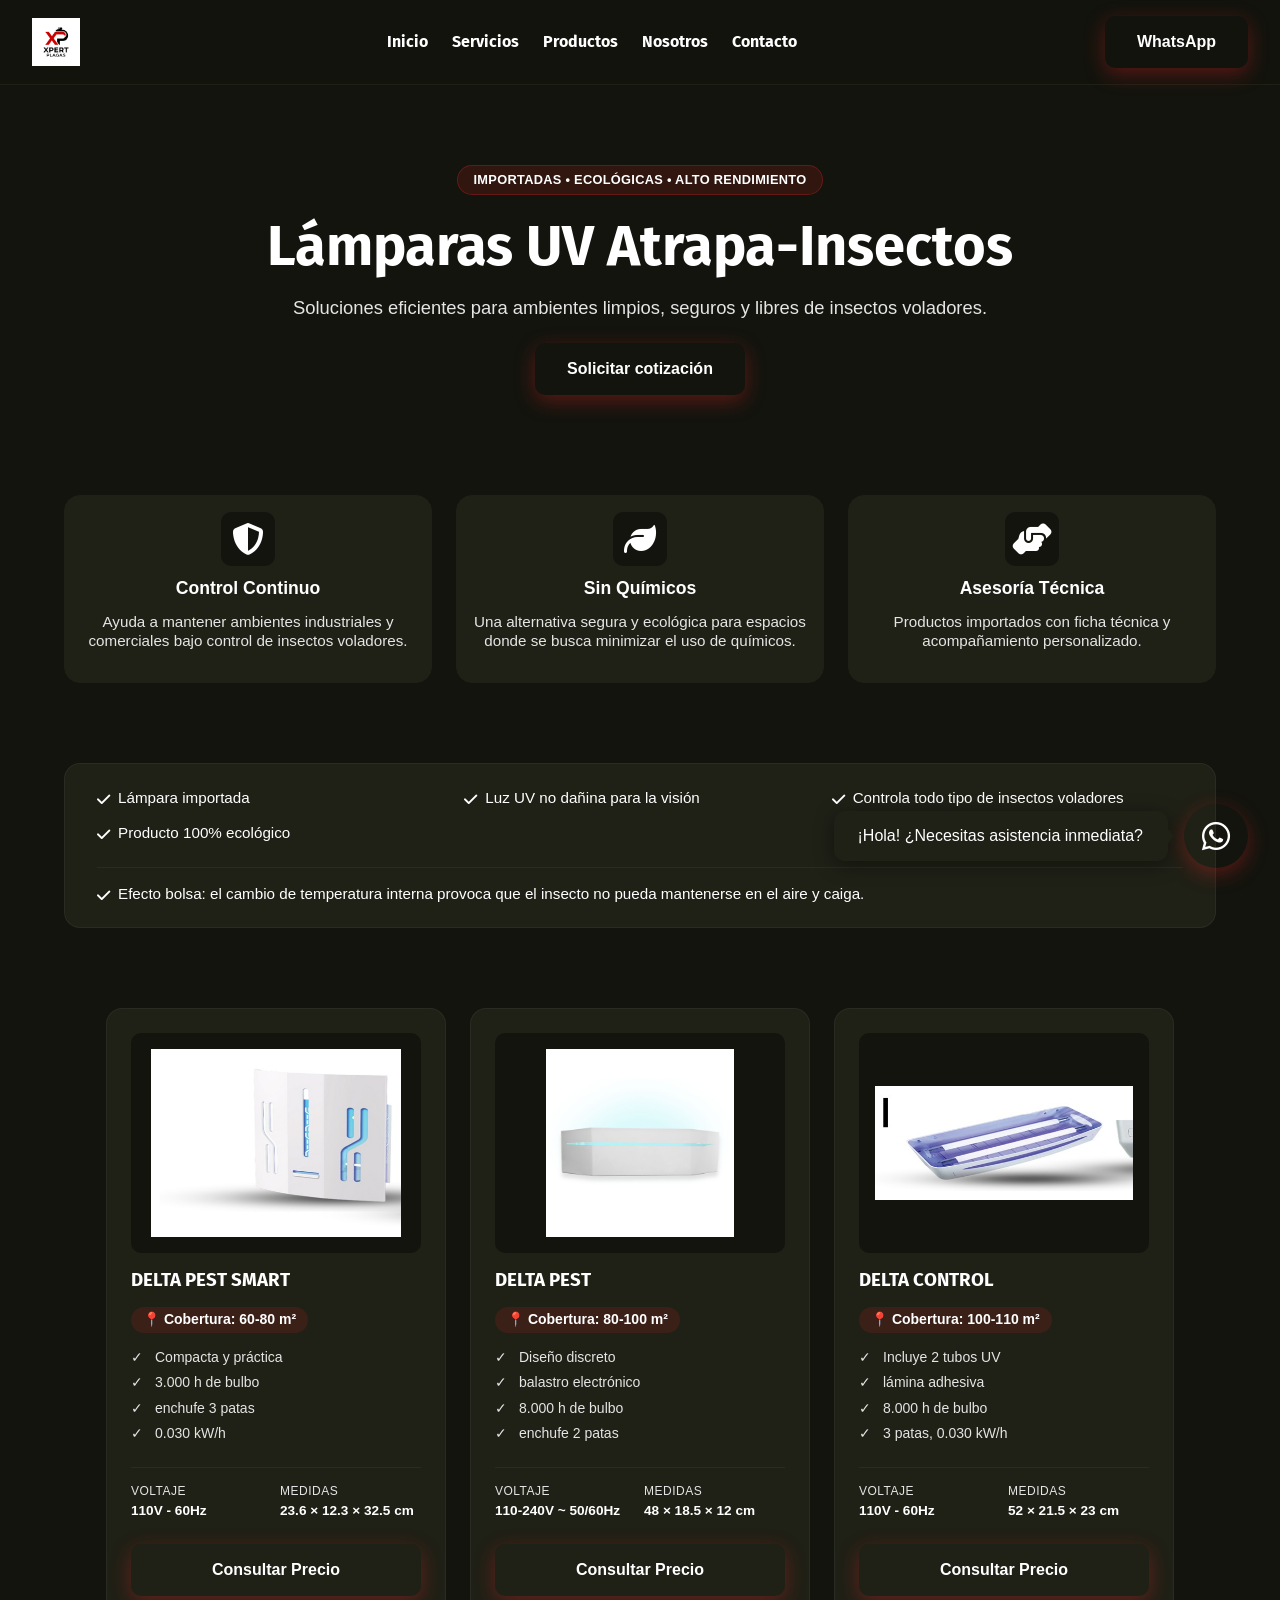
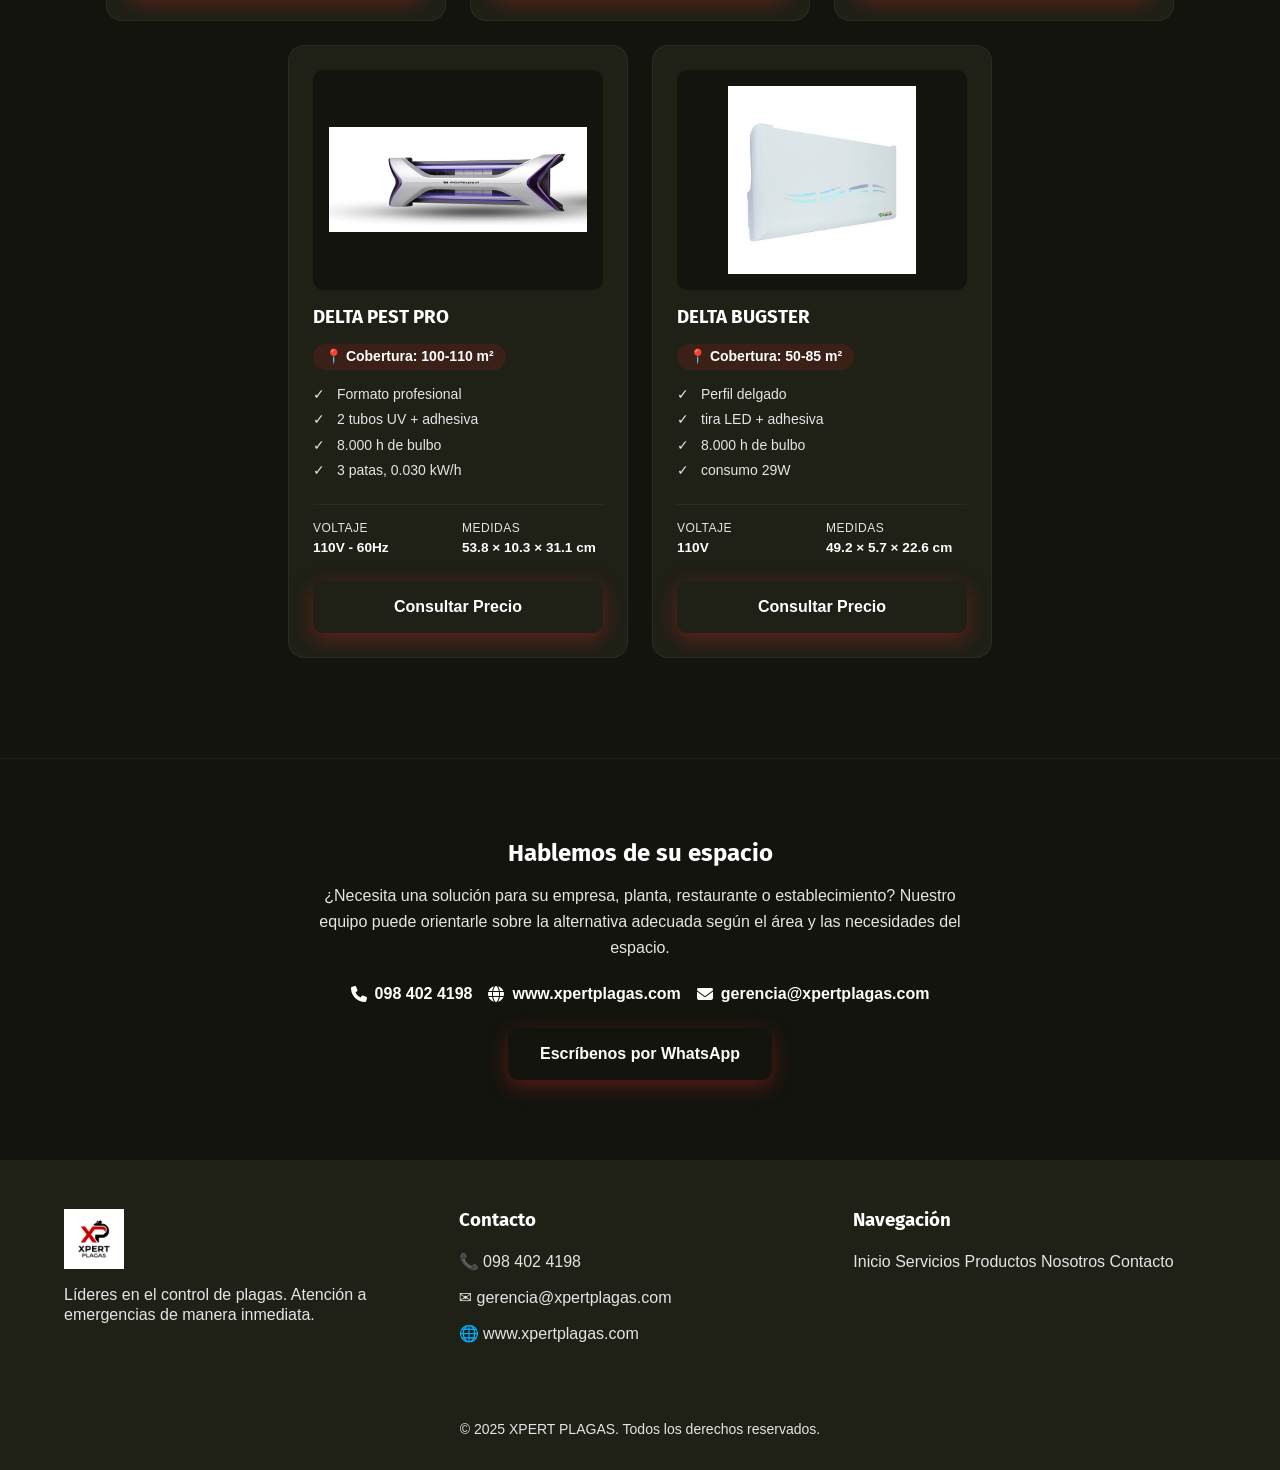
<file: pages/productos.html>
<!DOCTYPE html>
<html lang="es">
<head>
  <meta charset="UTF-8">
  <meta name="viewport" content="width=device-width, initial-scale=1.0">
  <title>Lámparas UV Atrapa-Insectos | XPERT PLAGAS</title>
  <meta name="description" content="Catálogo de lámparas UV atrapa-insectos DELTA. Importadas, ecológicas y de alto rendimiento para ambientes industriales y comerciales.">
  <meta property="og:title" content="Lámparas UV Atrapa-Insectos | XPERT PLAGAS">
  <meta property="og:description" content="Soluciones eficientes para ambientes limpios, seguros y libres de insectos voladores.">
  <meta property="og:image" content="https://xpertplagas.com/assets/img/logos/logo-xpert.png">
  <meta property="og:url" content="https://xpertplagas.com/pages/productos.html">
  <!-- Favicon -->
  <link rel="icon" type="image/png" sizes="512x512" href="../assets/img/logos/isotipo.png">
  <link rel="icon" type="image/png" sizes="192x192" href="../assets/img/logos/isotipo.png">
  <link rel="apple-touch-icon" href="../assets/img/logos/isotipo.png">
  <meta name="theme-color" content="#13140E">
  
  
  <link rel="preconnect" href="https://fonts.googleapis.com">
  <link rel="preconnect" href="https://fonts.gstatic.com" crossorigin>
  <link href="https://fonts.googleapis.com/css2?family=Fira+Sans:wght@400;700&display=swap" rel="stylesheet">
  <link rel="stylesheet" href="https://cdnjs.cloudflare.com/ajax/libs/font-awesome/6.4.0/css/all.min.css">
  <link rel="stylesheet" href="../css/base.css">
  <link rel="stylesheet" href="../css/layout.css">
  <link rel="stylesheet" href="../css/components.css">
  <link rel="stylesheet" href="../css/pages.css">
</head>
<body>

<header class="header">
  <a href="../index.html" class="header__logo">
    <img src="../assets/img/logos/logo-xpert.png" alt="XPERT PLAGAS">
  </a>
  <nav class="header__nav">
    <a href="../index.html">Inicio</a>
    <a href="servicios.html">Servicios</a>
    <a href="productos.html">Productos</a>
    <a href="nosotros.html">Nosotros</a>
    <a href="contacto.html">Contacto</a>
  </nav>
  <a href="https://wa.me/593984024198" target="_blank" rel="noopener noreferrer" class="header__cta btn-primary">WhatsApp</a>
  <button class="header__hamburger" aria-label="Abrir menú" aria-expanded="false">
    <span class="header__hamburger-line"></span>
    <span class="header__hamburger-line"></span>
    <span class="header__hamburger-line"></span>
  </button>
</header>

<main>
  <!-- 1. HERO -->
  <section class="product-hero">
    <div class="container product-hero__container">
      <div class="product-hero__content">
        <div class="hero-badge">IMPORTADAS &bull; ECOLÓGICAS &bull; ALTO RENDIMIENTO</div>
        <h1>Lámparas UV Atrapa-Insectos</h1>
        <p>Soluciones eficientes para ambientes limpios, seguros y libres de insectos voladores.</p>
        <a href="https://wa.me/593984024198" target="_blank" class="btn-primary">Solicitar cotización</a>
      </div>
    </div>
  </section>

  <!-- 2. INTRO -->
  <section class="products-benefits">
    <div class="container">
      <div class="products-benefits__grid">
        <div class="icon-box product-benefit-box">
          <i class="fa-solid fa-shield-halved"></i>
          <strong>Control Continuo</strong>
          <p>Ayuda a mantener ambientes industriales y comerciales bajo control de insectos voladores.</p>
        </div>
        <div class="icon-box product-benefit-box">
          <i class="fa-solid fa-leaf"></i>
          <strong>Sin Químicos</strong>
          <p>Una alternativa segura y ecológica para espacios donde se busca minimizar el uso de químicos.</p>
        </div>
        <div class="icon-box product-benefit-box">
          <i class="fa-solid fa-handshake-angle"></i>
          <strong>Asesoría Técnica</strong>
          <p>Productos importados con ficha técnica y acompañamiento personalizado.</p>
        </div>
      </div>
    </div>
  </section>

  <!-- 3. BANNER CARACTERÍSTICAS COMUNES -->
  <section class="product-features-banner">
    <div class="container">
      <div class="product-features-banner__inner">
        <div class="product-features-banner__item"><i class="fa-solid fa-check"></i> Lámpara importada</div>
        <div class="product-features-banner__item"><i class="fa-solid fa-check"></i> Luz UV no dañina para la visión</div>
        <div class="product-features-banner__item"><i class="fa-solid fa-check"></i> Controla todo tipo de insectos voladores</div>
        <div class="product-features-banner__item"><i class="fa-solid fa-check"></i> Producto 100% ecológico</div>
        <div class="product-features-banner__item product-features-banner__item--full"><i class="fa-solid fa-check"></i> Efecto bolsa: el cambio de temperatura interna provoca que el insecto no pueda mantenerse en el aire y caiga.</div>
      </div>
    </div>
  </section>

  <!-- 4. CATÁLOGO -->
  <section class="products-catalog">
    <div class="container">
      <div class="products-grid">
        
        <article class="product-card">
          <img class="product-card__img" src="../assets/img/productos/delta-pest-smart.png" alt="DELTA PEST SMART - Lámpara UV atrapa-insectos, cobertura 60-80 m²" loading="lazy">
          <h3 class="product-card__title">DELTA PEST SMART</h3>
          <div><span class="product-card__badge">📍 Cobertura: 60-80 m²</span></div>
          <ul class="product-card__features">
            <li>Compacta y práctica</li>
            <li>3.000 h de bulbo</li>
            <li>enchufe 3 patas</li>
            <li>0.030 kW/h</li>
          </ul>
          <div class="product-specs">
            <div class="product-specs__item"><span class="product-specs__label">Voltaje</span><span class="product-specs__val">110V - 60Hz</span></div>
            <div class="product-specs__item"><span class="product-specs__label">Medidas</span><span class="product-specs__val">23.6 × 12.3 × 32.5 cm</span></div>
          </div>
          <a href="https://wa.me/593984024198?text=Hola,%20quiero%20cotizar%20la%20DELTA%20PEST%20SMART" target="_blank" class="btn-primary product-card__cta">Consultar Precio</a>
        </article>

        <article class="product-card">
          <img class="product-card__img" src="../assets/img/productos/delta-pest.png" alt="DELTA PEST - Lámpara UV atrapa-insectos, cobertura 80-100 m²" loading="lazy">
          <h3 class="product-card__title">DELTA PEST</h3>
          <div><span class="product-card__badge">📍 Cobertura: 80-100 m²</span></div>
          <ul class="product-card__features">
            <li>Diseño discreto</li>
            <li>balastro electrónico</li>
            <li>8.000 h de bulbo</li>
            <li>enchufe 2 patas</li>
          </ul>
          <div class="product-specs">
            <div class="product-specs__item"><span class="product-specs__label">Voltaje</span><span class="product-specs__val">110-240V ~ 50/60Hz</span></div>
            <div class="product-specs__item"><span class="product-specs__label">Medidas</span><span class="product-specs__val">48 × 18.5 × 12 cm</span></div>
          </div>
          <a href="https://wa.me/593984024198?text=Hola,%20quiero%20cotizar%20la%20DELTA%20PEST" target="_blank" class="btn-primary product-card__cta">Consultar Precio</a>
        </article>

        <article class="product-card">
          <img class="product-card__img" src="../assets/img/productos/delta-control.png" alt="DELTA CONTROL - Lámpara UV atrapa-insectos, cobertura 100-110 m² con lámina adhesiva" loading="lazy">
          <h3 class="product-card__title">DELTA CONTROL</h3>
          <div><span class="product-card__badge">📍 Cobertura: 100-110 m²</span></div>
          <ul class="product-card__features">
            <li>Incluye 2 tubos UV</li>
            <li>lámina adhesiva</li>
            <li>8.000 h de bulbo</li>
            <li>3 patas, 0.030 kW/h</li>
          </ul>
          <div class="product-specs">
            <div class="product-specs__item"><span class="product-specs__label">Voltaje</span><span class="product-specs__val">110V - 60Hz</span></div>
            <div class="product-specs__item"><span class="product-specs__label">Medidas</span><span class="product-specs__val">52 × 21.5 × 23 cm</span></div>
          </div>
          <a href="https://wa.me/593984024198?text=Hola,%20quiero%20cotizar%20la%20DELTA%20CONTROL" target="_blank" class="btn-primary product-card__cta">Consultar Precio</a>
        </article>

        <article class="product-card">
          <img class="product-card__img" src="../assets/img/productos/delta-pest-pro.png" alt="DELTA PEST PRO - Lámpara UV profesional atrapa-insectos, cobertura 100-110 m²" loading="lazy">
          <h3 class="product-card__title">DELTA PEST PRO</h3>
          <div><span class="product-card__badge">📍 Cobertura: 100-110 m²</span></div>
          <ul class="product-card__features">
            <li>Formato profesional</li>
            <li>2 tubos UV + adhesiva</li>
            <li>8.000 h de bulbo</li>
            <li>3 patas, 0.030 kW/h</li>
          </ul>
          <div class="product-specs">
            <div class="product-specs__item"><span class="product-specs__label">Voltaje</span><span class="product-specs__val">110V - 60Hz</span></div>
            <div class="product-specs__item"><span class="product-specs__label">Medidas</span><span class="product-specs__val">53.8 × 10.3 × 31.1 cm</span></div>
          </div>
          <a href="https://wa.me/593984024198?text=Hola,%20quiero%20cotizar%20la%20DELTA%20PEST%20PRO" target="_blank" class="btn-primary product-card__cta">Consultar Precio</a>
        </article>

        <article class="product-card">
          <img class="product-card__img" src="../assets/img/productos/delta-bugster.png" alt="DELTA BUGSTER - Lámpara UV perfil delgado, cobertura 50-85 m²" loading="lazy">
          <h3 class="product-card__title">DELTA BUGSTER</h3>
          <div><span class="product-card__badge">📍 Cobertura: 50-85 m²</span></div>
          <ul class="product-card__features">
            <li>Perfil delgado</li>
            <li>tira LED + adhesiva</li>
            <li>8.000 h de bulbo</li>
            <li>consumo 29W</li>
          </ul>
          <div class="product-specs">
            <div class="product-specs__item"><span class="product-specs__label">Voltaje</span><span class="product-specs__val">110V</span></div>
            <div class="product-specs__item"><span class="product-specs__label">Medidas</span><span class="product-specs__val">49.2 × 5.7 × 22.6 cm</span></div>
          </div>
          <a href="https://wa.me/593984024198?text=Hola,%20quiero%20cotizar%20la%20DELTA%20BUGSTER" target="_blank" class="btn-primary product-card__cta">Consultar Precio</a>
        </article>

      </div>
    </div>
  </section>

  <!-- 5. CTA FINAL -->
  <section class="product-cta-final">
    <div class="container product-cta-final__container">
      <h2>Hablemos de su espacio</h2>
      <p>¿Necesita una solución para su empresa, planta, restaurante o establecimiento? Nuestro equipo puede orientarle sobre la alternativa adecuada según el área y las necesidades del espacio.</p>
      <div class="product-cta-final__contact">
        <span><i class="fa-solid fa-phone"></i> 098 402 4198</span>
        <span><i class="fa-solid fa-globe"></i> www.xpertplagas.com</span>
        <span><i class="fa-solid fa-envelope"></i> gerencia@xpertplagas.com</span>
      </div>
      <a href="https://wa.me/593984024198" target="_blank" class="btn-primary">Escríbenos por WhatsApp</a>
    </div>
  </section>
</main>

<div class="whatsapp-float">
  <div class="wa-message">¡Hola! ¿Necesitas asistencia inmediata?</div>
  <a href="https://wa.me/593984024198" target="_blank" rel="noopener noreferrer" class="wa-button" aria-label="Contactar por WhatsApp">
    <i class="fa-brands fa-whatsapp"></i>
  </a>
</div>

<footer class="footer">
  <div class="container footer__inner">
    <div class="footer__col">
      <img src="../assets/img/logos/logo-xpert.png" alt="XPERT PLAGAS" class="footer__logo">
      <p>Líderes en el control de plagas. Atención a emergencias de manera inmediata.</p>
    </div>
    <div class="footer__col">
      <h3>Contacto</h3>
      <p>📞 <a href="tel:+593984024198">098 402 4198</a></p>
      <p>✉️ <a href="mailto:gerencia@xpertplagas.com">gerencia@xpertplagas.com</a></p>
      <p>🌐 <a href="https://xpertplagas.com">www.xpertplagas.com</a></p>
    </div>
    <div class="footer__col">
      <h3>Navegación</h3>
      <a href="../index.html">Inicio</a>
      <a href="servicios.html">Servicios</a>
      <a href="productos.html">Productos</a>
      <a href="nosotros.html">Nosotros</a>
      <a href="contacto.html">Contacto</a>
    </div>
  </div>
  <div class="footer__bottom">
    <p>© 2025 XPERT PLAGAS. Todos los derechos reservados.</p>
  </div>
</footer>

<script src="../js/main.js" defer></script>
<button class="back-to-top" aria-label="Volver arriba" type="button">
  <i class="fa-solid fa-arrow-up"></i>
</button>
</body>
</html>
</file>
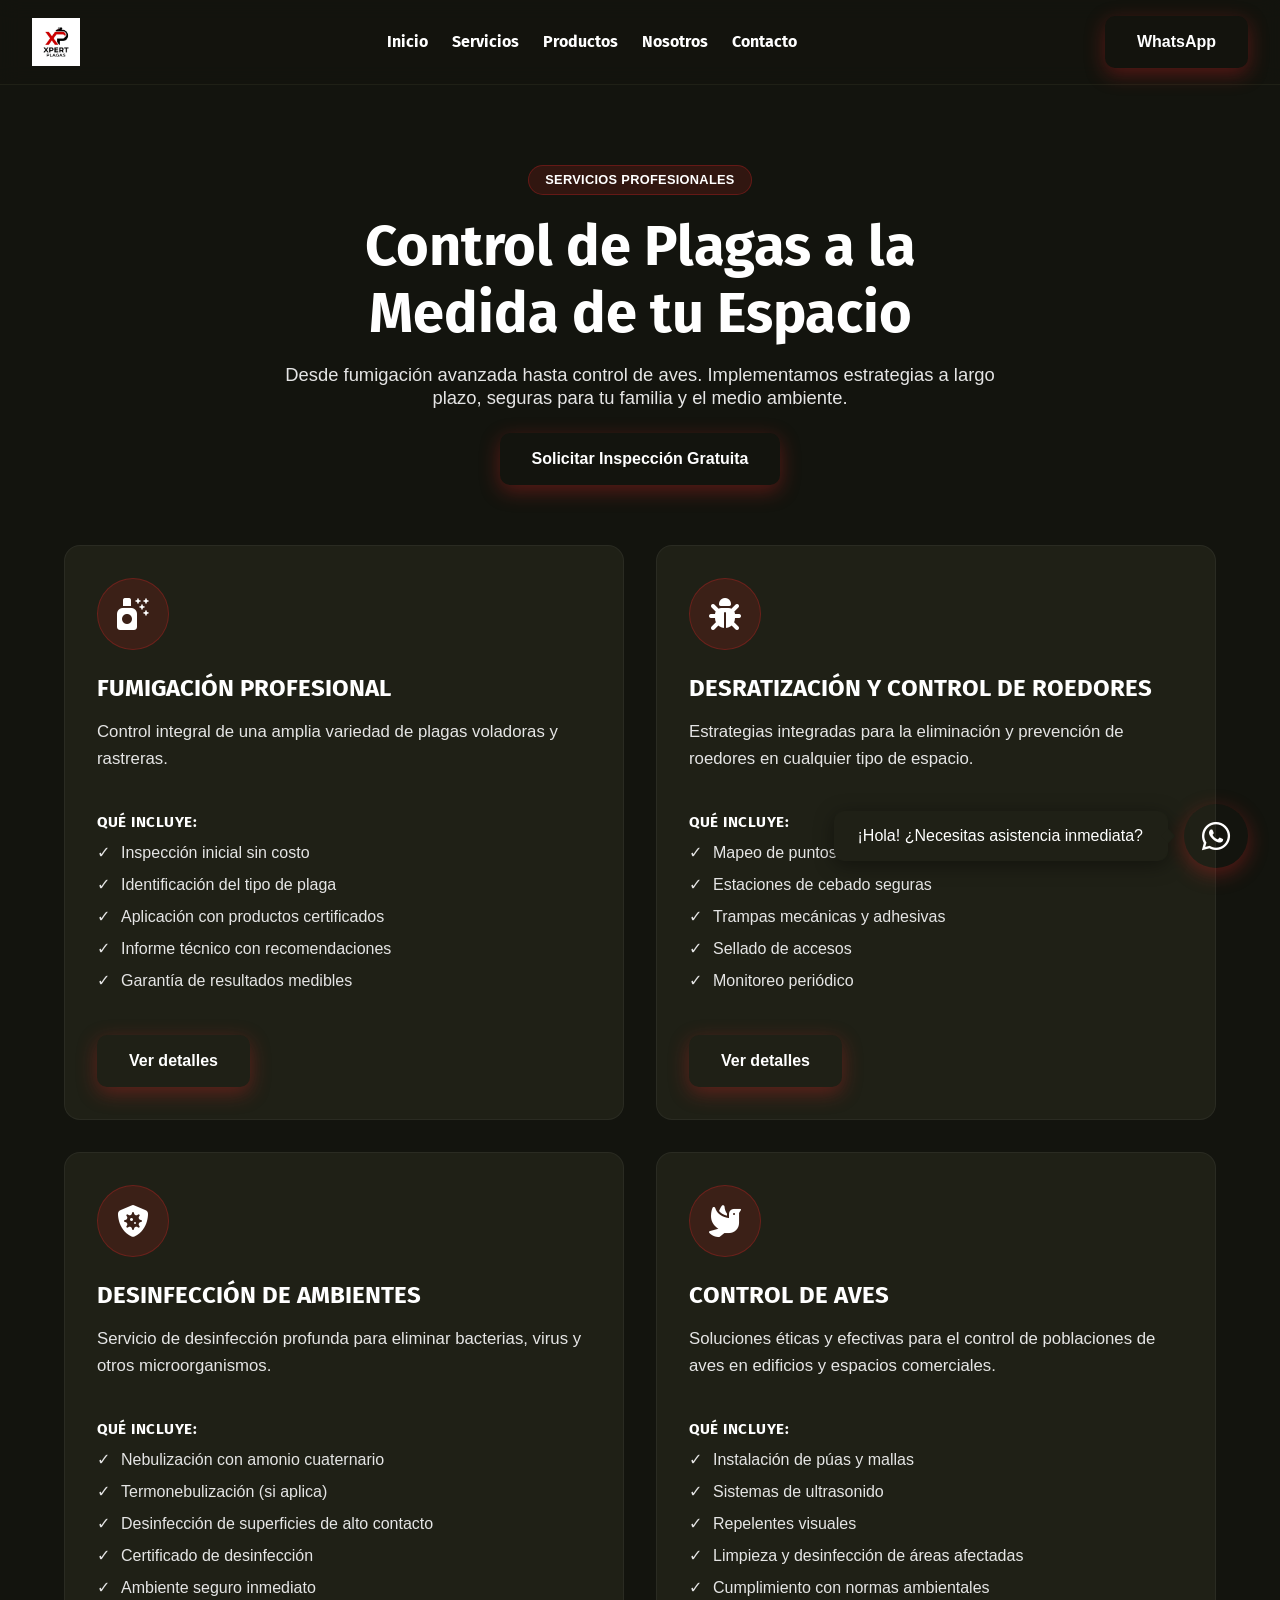
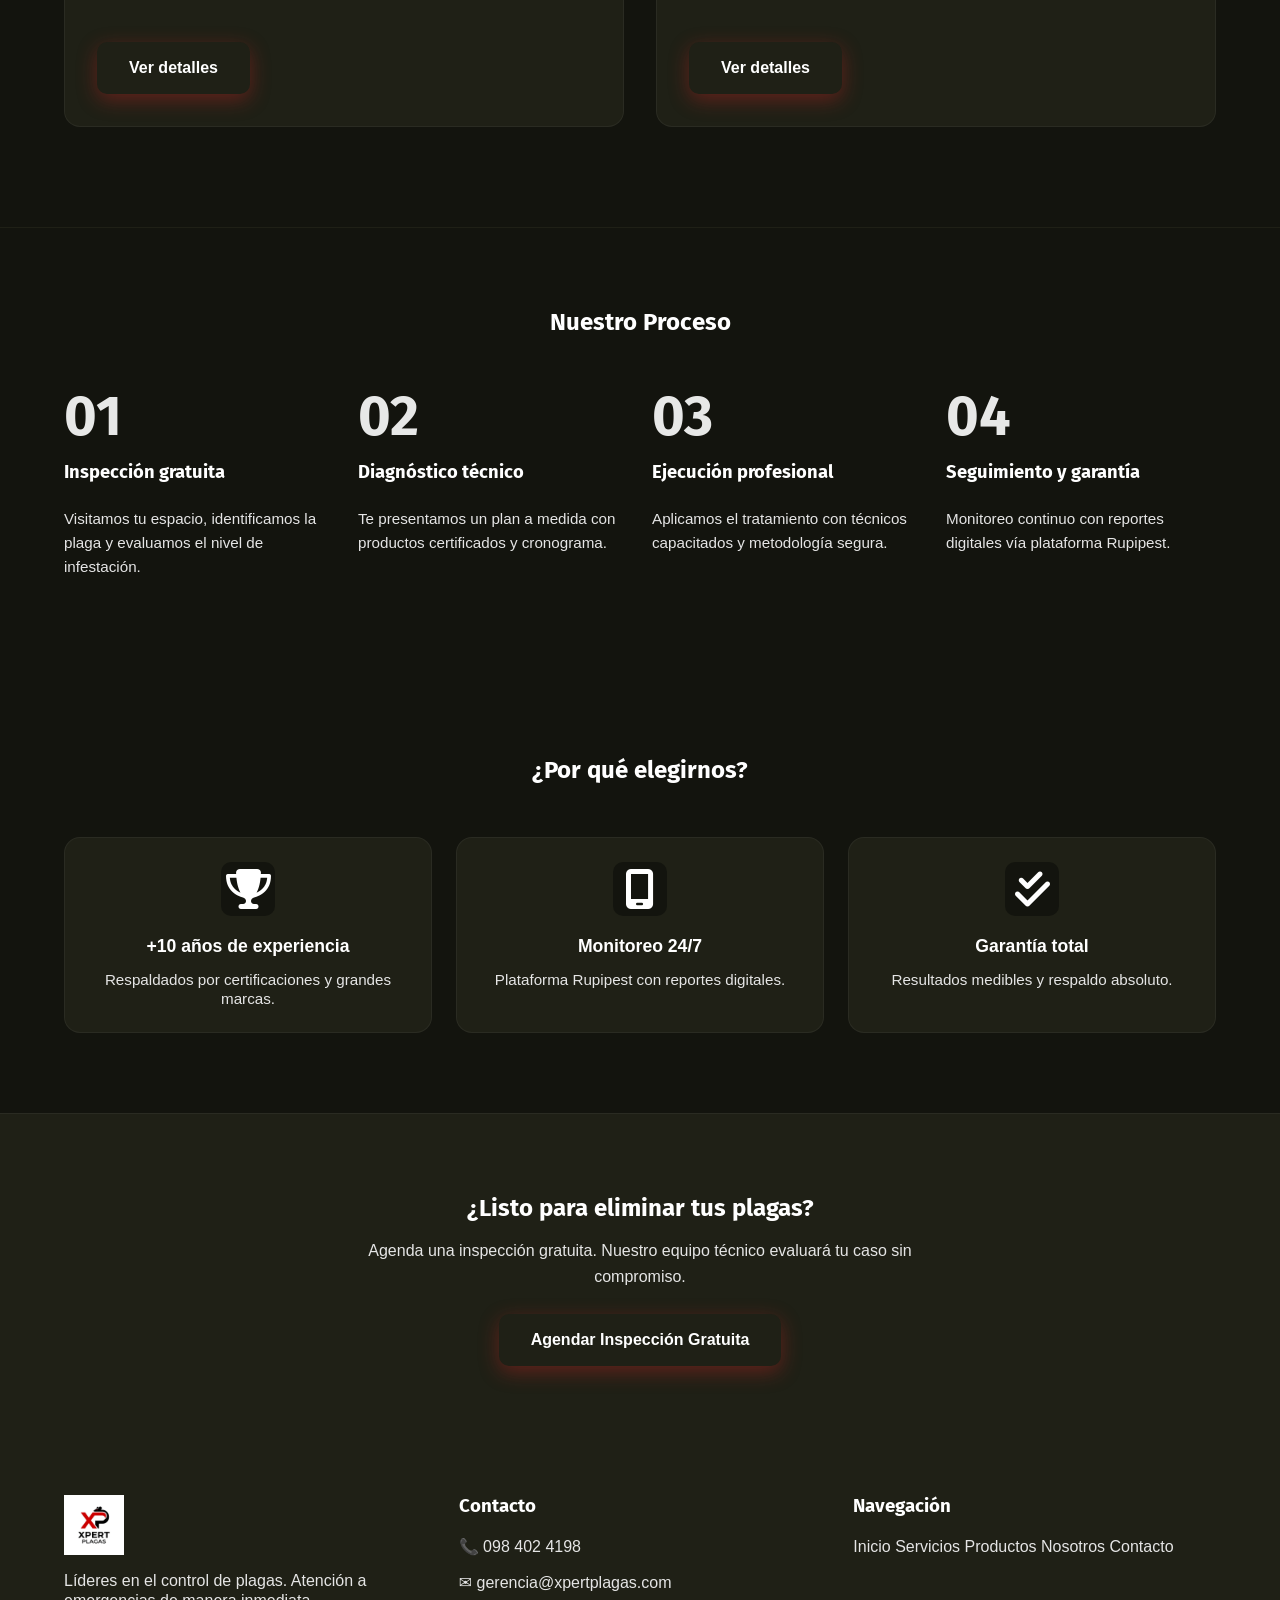
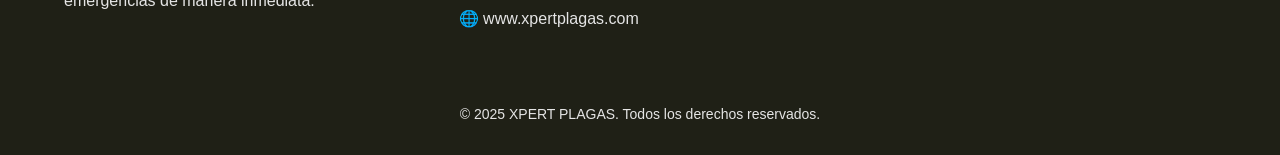
<file: pages/servicios.html>
<!DOCTYPE html>
<html lang="es">
<head>
  <meta charset="UTF-8">
  <meta name="viewport" content="width=device-width, initial-scale=1.0">
  <title>Servicios | XPERT PLAGAS</title>
  <meta name="description" content="Fumigación profesional, desratización, desinfección de ambientes y control de aves. Inspección inicial sin costo.">
  <meta property="og:title" content="Servicios de Control de Plagas | XPERT PLAGAS">
  <meta property="og:description" content="Soluciones a la medida para residencias, comercios e industrias.">
  <meta property="og:image" content="https://xpertplagas.com/assets/img/logos/logo-xpert.png">
  <meta property="og:url" content="https://xpertplagas.com/pages/servicios.html">
  <!-- Favicon -->
  <link rel="icon" type="image/png" sizes="512x512" href="../assets/img/logos/isotipo.png">
  <link rel="icon" type="image/png" sizes="192x192" href="../assets/img/logos/isotipo.png">
  <link rel="apple-touch-icon" href="../assets/img/logos/isotipo.png">
  <meta name="theme-color" content="#13140E">
  
  
  <link rel="preconnect" href="https://fonts.googleapis.com">
  <link rel="preconnect" href="https://fonts.gstatic.com" crossorigin>
  <link href="https://fonts.googleapis.com/css2?family=Fira+Sans:wght@400;700&display=swap" rel="stylesheet">
  <link rel="stylesheet" href="https://cdnjs.cloudflare.com/ajax/libs/font-awesome/6.4.0/css/all.min.css">
  <link rel="stylesheet" href="../css/base.css">
  <link rel="stylesheet" href="../css/layout.css">
  <link rel="stylesheet" href="../css/components.css">
  <link rel="stylesheet" href="../css/pages.css">
</head>
<body>

<header class="header">
  <a href="../index.html" class="header__logo">
    <img src="../assets/img/logos/logo-xpert.png" alt="XPERT PLAGAS">
  </a>
  <nav class="header__nav">
    <a href="../index.html">Inicio</a>
    <a href="servicios.html">Servicios</a>
    <a href="productos.html">Productos</a>
    <a href="nosotros.html">Nosotros</a>
    <a href="contacto.html">Contacto</a>
  </nav>
  <a href="https://wa.me/593984024198" target="_blank" rel="noopener noreferrer" class="header__cta btn-primary">WhatsApp</a>
  <button class="header__hamburger" aria-label="Abrir menú" aria-expanded="false">
    <span class="header__hamburger-line"></span>
    <span class="header__hamburger-line"></span>
    <span class="header__hamburger-line"></span>
  </button>
</header>

<main>
  <!-- 1. HERO -->
  <section class="services-hero">
    <div class="container services-hero__container">
      <div class="services-hero__content">
        <div class="hero-badge">SERVICIOS PROFESIONALES</div>
        <h1>Control de Plagas a la Medida de tu Espacio</h1>
        <p>Desde fumigación avanzada hasta control de aves. Implementamos estrategias a largo plazo, seguras para tu familia y el medio ambiente.</p>
        <a href="https://wa.me/593984024198?text=Hola,%20quiero%20agendar%20una%20inspecci%C3%B3n%20gratuita" target="_blank" class="btn-primary">Solicitar Inspección Gratuita</a>
      </div>
    </div>
  </section>

  <!-- 2. GRILLA DE 4 SERVICIOS -->
  <section class="services-detail-section">
    <div class="container">
      <div class="services-detail-grid">
        
        <!-- Servicio 1 -->
        <article class="service-detail-card">
          <div class="service-detail-card__icon">
            <i class="fa-solid fa-spray-can-sparkles"></i>
          </div>
          <h3 class="service-detail-card__title">FUMIGACIÓN PROFESIONAL</h3>
          <p class="service-detail-card__desc">Control integral de una amplia variedad de plagas voladoras y rastreras.</p>
          <div class="service-detail-card__includes">
            <h4>Qué incluye:</h4>
            <ul>
              <li>Inspección inicial sin costo</li>
              <li>Identificación del tipo de plaga</li>
              <li>Aplicación con productos certificados</li>
              <li>Informe técnico con recomendaciones</li>
              <li>Garantía de resultados medibles</li>
            </ul>
          </div>
          <a href="https://wa.me/593984024198?text=Hola,%20quiero%20m%C3%A1s%20informaci%C3%B3n%20sobre%20Fumigaci%C3%B3n%20Profesional" target="_blank" class="btn-primary service-detail-card__cta">Ver detalles</a>
        </article>

        <!-- Servicio 2 -->
        <article class="service-detail-card">
          <div class="service-detail-card__icon">
            <i class="fa-solid fa-bug"></i>
          </div>
          <h3 class="service-detail-card__title">DESRATIZACIÓN Y CONTROL DE ROEDORES</h3>
          <p class="service-detail-card__desc">Estrategias integradas para la eliminación y prevención de roedores en cualquier tipo de espacio.</p>
          <div class="service-detail-card__includes">
            <h4>Qué incluye:</h4>
            <ul>
              <li>Mapeo de puntos críticos</li>
              <li>Estaciones de cebado seguras</li>
              <li>Trampas mecánicas y adhesivas</li>
              <li>Sellado de accesos</li>
              <li>Monitoreo periódico</li>
            </ul>
          </div>
          <a href="https://wa.me/593984024198?text=Hola,%20quiero%20m%C3%A1s%20informaci%C3%B3n%20sobre%20Desratizaci%C3%B3n" target="_blank" class="btn-primary service-detail-card__cta">Ver detalles</a>
        </article>

        <!-- Servicio 3 -->
        <article class="service-detail-card">
          <div class="service-detail-card__icon">
            <i class="fa-solid fa-shield-virus"></i>
          </div>
          <h3 class="service-detail-card__title">DESINFECCIÓN DE AMBIENTES</h3>
          <p class="service-detail-card__desc">Servicio de desinfección profunda para eliminar bacterias, virus y otros microorganismos.</p>
          <div class="service-detail-card__includes">
            <h4>Qué incluye:</h4>
            <ul>
              <li>Nebulización con amonio cuaternario</li>
              <li>Termonebulización (si aplica)</li>
              <li>Desinfección de superficies de alto contacto</li>
              <li>Certificado de desinfección</li>
              <li>Ambiente seguro inmediato</li>
            </ul>
          </div>
          <a href="https://wa.me/593984024198?text=Hola,%20quiero%20m%C3%A1s%20informaci%C3%B3n%20sobre%20Desinfecci%C3%B3n" target="_blank" class="btn-primary service-detail-card__cta">Ver detalles</a>
        </article>

        <!-- Servicio 4 -->
        <article class="service-detail-card">
          <div class="service-detail-card__icon">
            <i class="fa-solid fa-dove"></i>
          </div>
          <h3 class="service-detail-card__title">CONTROL DE AVES</h3>
          <p class="service-detail-card__desc">Soluciones éticas y efectivas para el control de poblaciones de aves en edificios y espacios comerciales.</p>
          <div class="service-detail-card__includes">
            <h4>Qué incluye:</h4>
            <ul>
              <li>Instalación de púas y mallas</li>
              <li>Sistemas de ultrasonido</li>
              <li>Repelentes visuales</li>
              <li>Limpieza y desinfección de áreas afectadas</li>
              <li>Cumplimiento con normas ambientales</li>
            </ul>
          </div>
          <a href="https://wa.me/593984024198?text=Hola,%20quiero%20m%C3%A1s%20informaci%C3%B3n%20sobre%20Control%20de%20Aves" target="_blank" class="btn-primary service-detail-card__cta">Ver detalles</a>
        </article>

      </div>
    </div>
  </section>

  <!-- 3. NUESTRO PROCESO -->
  <section class="process-section">
    <div class="container">
      <div class="section-header text-center">
        <h2>Nuestro Proceso</h2>
        <div class="divider-center"></div>
      </div>
      <div class="process-grid">
        <div class="process-step">
          <div class="process-step__number">01</div>
          <h3 class="process-step__title">Inspección gratuita</h3>
          <p class="process-step__desc">Visitamos tu espacio, identificamos la plaga y evaluamos el nivel de infestación.</p>
        </div>
        <div class="process-step">
          <div class="process-step__number">02</div>
          <h3 class="process-step__title">Diagnóstico técnico</h3>
          <p class="process-step__desc">Te presentamos un plan a medida con productos certificados y cronograma.</p>
        </div>
        <div class="process-step">
          <div class="process-step__number">03</div>
          <h3 class="process-step__title">Ejecución profesional</h3>
          <p class="process-step__desc">Aplicamos el tratamiento con técnicos capacitados y metodología segura.</p>
        </div>
        <div class="process-step">
          <div class="process-step__number">04</div>
          <h3 class="process-step__title">Seguimiento y garantía</h3>
          <p class="process-step__desc">Monitoreo continuo con reportes digitales vía plataforma Rupipest.</p>
        </div>
      </div>
    </div>
  </section>

  <!-- 4. POR QUÉ ELEGIRNOS -->
  <section class="why-us-section">
    <div class="container">
      <div class="section-header text-center">
        <h2>¿Por qué elegirnos?</h2>
        <div class="divider-center"></div>
      </div>
      <div class="why-us-grid">
        <div class="why-us-card icon-box">
          <i class="fa-solid fa-trophy"></i>
          <strong>+10 años de experiencia</strong>
          <p>Respaldados por certificaciones y grandes marcas.</p>
        </div>
        <div class="why-us-card icon-box">
          <i class="fa-solid fa-mobile-screen"></i>
          <strong>Monitoreo 24/7</strong>
          <p>Plataforma Rupipest con reportes digitales.</p>
        </div>
        <div class="why-us-card icon-box">
          <i class="fa-solid fa-check-double"></i>
          <strong>Garantía total</strong>
          <p>Resultados medibles y respaldo absoluto.</p>
        </div>
      </div>
    </div>
  </section>

  <!-- 5. CTA FINAL -->
  <section class="services-cta-final">
    <div class="container services-cta-final__container">
      <h2>¿Listo para eliminar tus plagas?</h2>
      <p>Agenda una inspección gratuita. Nuestro equipo técnico evaluará tu caso sin compromiso.</p>
      <a href="https://wa.me/593984024198?text=Hola,%20quiero%20agendar%20una%20inspecci%C3%B3n%20gratuita" target="_blank" class="btn-primary">Agendar Inspección Gratuita</a>
    </div>
  </section>
</main>

<div class="whatsapp-float">
  <div class="wa-message">¡Hola! ¿Necesitas asistencia inmediata?</div>
  <a href="https://wa.me/593984024198" target="_blank" rel="noopener noreferrer" class="wa-button" aria-label="Contactar por WhatsApp">
    <i class="fa-brands fa-whatsapp"></i>
  </a>
</div>

<footer class="footer">
  <div class="container footer__inner">
    <div class="footer__col">
      <img src="../assets/img/logos/logo-xpert.png" alt="XPERT PLAGAS" class="footer__logo">
      <p>Líderes en el control de plagas. Atención a emergencias de manera inmediata.</p>
    </div>
    <div class="footer__col">
      <h3>Contacto</h3>
      <p>📞 <a href="tel:+593984024198">098 402 4198</a></p>
      <p>✉️ <a href="mailto:gerencia@xpertplagas.com">gerencia@xpertplagas.com</a></p>
      <p>🌐 <a href="https://xpertplagas.com">www.xpertplagas.com</a></p>
    </div>
    <div class="footer__col">
      <h3>Navegación</h3>
      <a href="../index.html">Inicio</a>
      <a href="servicios.html">Servicios</a>
      <a href="productos.html">Productos</a>
      <a href="nosotros.html">Nosotros</a>
      <a href="contacto.html">Contacto</a>
    </div>
  </div>
  <div class="footer__bottom">
    <p>© 2025 XPERT PLAGAS. Todos los derechos reservados.</p>
  </div>
</footer>

<script src="../js/main.js" defer></script>
<button class="back-to-top" aria-label="Volver arriba" type="button">
  <i class="fa-solid fa-arrow-up"></i>
</button>
</body>
</html>
</file>
<file: css/base.css>
/* css/base.css */
:root {
  --xp-oscuro-base: #13140E;
  --xp-rojo: var(--xp-rojo);
  --xp-rojo-hover: #B91C1C;
  --xp-gris-tech: #1F2016;
  --xp-blanco: #FFFFFF;
  --xp-blanco-soft: #E5E5E5;
  --xp-textura: #2A0A0A;
  --xp-overlay-5: rgba(42,10,10,0.05);

  --font-heading: 'Fira Sans','Segoe UI',system-ui,sans-serif;
  --font-body: 'Segoe UI',Arial,system-ui,sans-serif;
  --fw-bold: 700; --fw-regular: 400;
  --lh-tight: 1.2; --lh-normal: 1.25; --lh-loose: 1.6;

  --fs-h1: clamp(2rem,5vw,3.5rem);
  --fs-h2: clamp(1.5rem,3.5vw,2.5rem);
  --fs-h3: clamp(1.25rem,2.5vw,1.75rem);
  --fs-body: 1rem; --fs-small: .875rem;

  --sp-1:.25rem; --sp-2:.5rem; --sp-3:.75rem; --sp-4:1rem;
  --sp-6:1.5rem; --sp-8:2rem; --sp-12:3rem; --sp-16:4rem;

  --radius-sm:6px; --radius-md:10px; --radius-lg:16px; --radius-full:9999px;
  --border-1: 1px solid var(--xp-gris-tech);
  --shadow-card: 0 4px 20px rgba(0,0,0,.4);
  --shadow-cta: 0 6px 20px rgba(220,38,38,.35);
  --t-fast:150ms ease; --t-base:250ms ease;

  --container:1200px; --container-sm:800px;
}
*,*::before,*::after{box-sizing:border-box}
html{scroll-behavior:smooth}
body{
  margin:0;font-family:var(--font-body);line-height:var(--lh-normal);
  background:var(--xp-oscuro-base);color:var(--xp-blanco);
}
h1,h2,h3,h4{font-family:var(--font-heading);font-weight:var(--fw-bold);
  line-height:var(--lh-tight);margin:0 0 var(--sp-4)}
img{max-width:100%;height:auto;display:block}
p{margin-top:0; margin-bottom: var(--sp-4);}
</file>
<file: css/layout.css>
/* css/layout.css */
.container{max-width:var(--container);margin:0 auto;padding:0 24px}

.header {
  position: sticky; top: 0; z-index: 100;
  display: flex; align-items: center; justify-content: space-between;
  padding: 1rem 2rem;
  background: rgba(19, 20, 14, 0.95);
  backdrop-filter: blur(10px);
  border-bottom: 1px solid var(--xp-gris-tech);
}
.header__logo img { height: 48px; display: block; }
.header__nav { display: flex; gap: 1.5rem; align-items: center; }
.header__nav a {
  color: var(--xp-blanco); text-decoration: none;
  font-family: var(--font-heading); font-weight: 700;
  transition: color 150ms ease;
}
.header__nav a:hover { color: var(--xp-rojo); }
.header__cta { padding: var(--sp-2) var(--sp-4); }

.footer {
  background: var(--xp-gris-tech);
  padding: 3rem 2rem 1rem;
  border-top: 1px solid var(--xp-gris-tech);
}
.footer__inner {
  display: grid; grid-template-columns: repeat(auto-fit, minmax(240px, 1fr));
  gap: 2rem; max-width: 1200px; margin: 0 auto;
}
.footer__logo { height: 60px; margin-bottom: 1rem; }
.footer__col h3 { color: var(--xp-blanco); margin-bottom: 1rem; }
.footer__col p { color: var(--xp-blanco-soft); margin-bottom: 0.5rem; }
.footer__col a { color: var(--xp-blanco-soft); display: inline-block; padding: 0.25rem 0; text-decoration: none; }
.footer__col a:hover { color: var(--xp-rojo); }
.footer__bottom {
  text-align: center; padding-top: 2rem; margin-top: 2rem;
  border-top: 1px solid var(--xp-gris-tech);
  color: var(--xp-blanco-soft); font-size: 0.875rem;
}

@media (max-width: 768px) {
  .header { padding: 0.75rem 1rem; }
  .header__nav { display: none; }
  .header__logo img { height: 36px; }
}
.header__hamburger {
  display: none;
  background: transparent;
  border: 0;
  cursor: pointer;
  padding: var(--sp-2);
  flex-direction: column;
  gap: 5px;
  z-index: 110;
}
.header__hamburger-line {
  display: block;
  width: 24px;
  height: 2px;
  background: var(--xp-blanco);
  transition: transform var(--t-base), opacity var(--t-base);
}
.header__hamburger[aria-expanded="true"] .header__hamburger-line:nth-child(1) {
  transform: translateY(7px) rotate(45deg);
}
.header__hamburger[aria-expanded="true"] .header__hamburger-line:nth-child(2) {
  opacity: 0;
}
.header__hamburger[aria-expanded="true"] .header__hamburger-line:nth-child(3) {
  transform: translateY(-7px) rotate(-45deg);
}

@media (max-width: 768px) {
  .header__hamburger { display: flex; }
  .header__nav {
    position: fixed;
    top: 0;
    right: -100%;
    width: 80%;
    max-width: 320px;
    height: 100vh;
    background: var(--xp-oscuro-base);
    border-left: 1px solid var(--xp-gris-tech);
    flex-direction: column;
    padding: 6rem var(--sp-6) var(--sp-6);
    gap: var(--sp-4);
    transition: right var(--t-base);
    z-index: 105;
    display: flex;
  }
  .header__nav.is-open { right: 0; }
  .header__nav a {
    font-size: 1.125rem;
    padding: var(--sp-3) 0;
    border-bottom: 1px solid var(--xp-gris-tech);
  }
  .header__cta { font-size: 0.875rem; padding: var(--sp-2) var(--sp-3); }
}
</file>
<file: css/components.css>
/* css/components.css */
.btn-primary{display:inline-block;background-color:var(--xp-rojo);color:var(--xp-blanco);padding:16px 32px;text-decoration:none;font-weight:var(--fw-bold);border:none;cursor:pointer;transition:background-color var(--t-fast),transform var(--t-fast);border-radius:var(--radius-md);box-shadow:var(--shadow-cta)}
.btn-primary:hover{background-color:var(--xp-rojo-hover);color:var(--xp-blanco);transform:translateY(-2px)}

.divider-left{height:4px;width:64px;background-color:var(--xp-rojo);margin:0 0 24px 0}
.divider-center{height:4px;width:64px;background-color:var(--xp-rojo);margin:0 auto 24px auto}

.service-card, .program-card, .icon-box {
  background-color:var(--xp-gris-tech);
  border:var(--border-1);
  padding:32px;
  border-radius:var(--radius-lg);
  transition:all var(--t-base);
  color: var(--xp-blanco);
}
.service-card:hover, .program-card:hover {
  border-color:var(--xp-rojo);
  transform:translateY(-4px);
  box-shadow:var(--shadow-card);
}
.service-icon, .program-icon {font-size:2.5rem;color:var(--xp-rojo);margin-bottom:24px}

.icon-box{display:flex;align-items:center;gap:20px;padding:16px;}
.icon-box:hover{border-color:var(--xp-rojo)}
.icon-box i{display:flex;align-items:center;justify-content:center;width:54px;height:54px;background-color:var(--xp-oscuro-base);color:var(--xp-rojo);font-size:1.5rem;border-radius:var(--radius-md)}
.icon-box span{font-size:1.125rem;font-weight:var(--fw-bold);color:var(--xp-blanco)}

.whatsapp-float{position:fixed;bottom:32px;right:32px;z-index:99;display:flex;align-items:center;gap:16px}
.wa-message{background-color:var(--xp-gris-tech);color:var(--xp-blanco);padding:14px 24px;border-radius:var(--radius-md);box-shadow:var(--shadow-card);font-weight:var(--fw-regular);border:var(--border-1);border-left:3px solid var(--xp-rojo);position:relative;animation:slideIn 0.6s cubic-bezier(0.16,1,0.3,1) forwards;opacity:0;transform:translateX(20px)}
.wa-message::after{content:"";position:absolute;right:-6px;top:50%;transform:translateY(-50%) rotate(45deg);width:10px;height:10px;background-color:var(--xp-gris-tech);border-top:1px solid var(--xp-gris-tech);border-right:1px solid var(--xp-gris-tech)}
.wa-button{display:flex;align-items:center;justify-content:center;width:64px;height:64px;background-color:var(--xp-rojo);color:var(--xp-blanco);border-radius:var(--radius-full);font-size:2rem;box-shadow:var(--shadow-cta);text-decoration:none;transition:transform var(--t-fast),background-color var(--t-fast)}
.wa-button:hover{transform:translateY(-4px);background-color:var(--xp-rojo-hover)}
@keyframes slideIn{to{opacity:1;transform:translateX(0)}}
@media (max-width:768px){
  .wa-message{display:none}
  .whatsapp-float{bottom:24px;right:24px}
}


.product-card {
  background: var(--xp-gris-tech);
  border-radius: var(--radius-lg);
  padding: var(--sp-6);
  display: flex;
  flex-direction: column;
  gap: var(--sp-4);
  border: 1px solid rgba(255,255,255,0.05);
  transition: transform var(--t-base), box-shadow var(--t-base);
  height: 100%;
  flex: 0 1 340px;
  min-width: 280px;
  max-width: 100%;
}
.product-card:hover {
  transform: translateY(-4px);
  box-shadow: var(--shadow-card);
}

.product-card__title { font-family: var(--font-heading); font-weight: var(--fw-bold); color: var(--xp-blanco); margin: 0; }
.product-card__badge {
  display: inline-flex;
  align-items: center;
  gap: 4px;
  background: rgba(220, 38, 38, 0.15);
  color: var(--xp-rojo);
  padding: var(--sp-1) var(--sp-3);
  border-radius: var(--radius-full);
  font-size: var(--fs-small);
  font-weight: var(--fw-bold);
}
.product-card__features { list-style: none; padding: 0; margin: 0; }
.product-card__features li { 
  padding-left: 1.5rem; 
  position: relative; 
  color: var(--xp-blanco-soft); 
  margin-bottom: var(--sp-2);
  font-size: var(--fs-small);
}
.product-card__features li::before {
  content: "✓";
  color: var(--xp-rojo);
  position: absolute;
  left: 0;
  font-weight: bold;
}
.product-card__cta { margin-top: var(--sp-2); width: 100%; text-align: center; }
.back-to-top {
  position: fixed;
  bottom: 2rem;
  right: 2rem;
  width: 48px;
  height: 48px;
  border-radius: 50%;
  background: var(--xp-gris-tech);
  color: var(--xp-blanco);
  border: 1px solid rgba(255,255,255,0.1);
  cursor: pointer;
  display: flex;
  align-items: center;
  justify-content: center;
  opacity: 0;
  visibility: hidden;
  transform: translateY(20px);
  transition: all var(--t-base);
  z-index: 90;
}
.back-to-top.is-visible {
  opacity: 1;
  visibility: visible;
  transform: translateY(0);
}
.back-to-top:hover {
  background: var(--xp-rojo);
  transform: translateY(-4px);
}
@media (max-width: 768px) {
  .back-to-top { bottom: 5.5rem; right: 1rem; width: 42px; height: 42px; }
}
.product-card__img {
  width: 100%;
  height: 220px;
  object-fit: contain;
  border-radius: var(--radius-md);
  background: var(--xp-oscuro-base);
  padding: var(--sp-4);
  display: block;
  transition: transform var(--t-base);
}
.product-card:hover .product-card__img {
  transform: scale(1.03);
}
</file>
<file: css/pages.css>
/* css/pages.css */
.hero{padding:120px 0;} 
.hero-container{display:grid;grid-template-columns:1fr 1fr;gap:64px;align-items:center}
.hero-content h1{font-size:var(--fs-h1); margin-bottom:30px}
.hero-content p{font-size:1.15rem;color:var(--xp-blanco-soft);margin-bottom:32px}
.hero-image{position:relative}
.hero-slider{width:100%;aspect-ratio:3/4;position:relative;z-index:2;border:var(--border-1);overflow:hidden;border-radius:var(--radius-lg)}
.hero-slider img{position:absolute;top:0;left:0;width:100%;height:100%;object-fit:cover;opacity:0;animation:heroFade 28s infinite}
.hero-slider img:nth-child(1){animation-delay:0s}
.hero-slider img:nth-child(2){animation-delay:4s}
.hero-slider img:nth-child(3){animation-delay:8s}
.hero-slider img:nth-child(4){animation-delay:12s}
.hero-slider img:nth-child(5){animation-delay:16s}
.hero-slider img:nth-child(6){animation-delay:20s}
.hero-slider img:nth-child(7){animation-delay:24s}
@keyframes heroFade{0%{opacity:0}3%{opacity:1}25%{opacity:1}28%{opacity:0}100%{opacity:0}}

.rupipest-section{background-color:var(--xp-oscuro-base);padding:120px 0}
.rupipest-container{display:grid;grid-template-columns:1fr 1fr;gap:64px;align-items:center}
.rupipest-text-badge-wrapper{display:flex;align-items:flex-start;gap:32px}
.rupipest-text-content{flex:1}
.rupipest-text-content p{font-size:1.15rem;color:var(--xp-blanco-soft); margin-bottom:30px}
.rupipest-badge{width:120px;height:120px;border-radius:var(--radius-full);border:3px solid var(--xp-rojo);box-shadow:var(--shadow-cta);transition:transform var(--t-base)}
.rupipest-badge:hover{transform:scale(1.05) rotate(5deg)}
.rupipest-image img{width:100%;aspect-ratio:3/4;object-fit:cover;border-radius:var(--radius-lg);border:var(--border-1)}

.trust-ribbon{background-color:var(--xp-gris-tech);border-bottom:var(--border-1);border-top:var(--border-1);padding:40px 0}
.trust-container{display:flex;justify-content:space-around;align-items:center;flex-wrap:wrap;gap:48px}
.trust-brand{font-size:1.2rem;font-weight:var(--fw-bold);color:var(--xp-blanco-soft);text-transform:uppercase;letter-spacing:2px}

.services{background-color:var(--xp-oscuro-base);padding:120px 0}
.services-top{display:grid;grid-template-columns:1fr 1fr;gap:64px;align-items:center;margin-bottom:64px}
.services-image img{width:100%;aspect-ratio:3/4;object-fit:cover;border-radius:var(--radius-lg);border:var(--border-1)}
.services-grid{display:grid;grid-template-columns:repeat(4,1fr);gap:24px}

.program-section{background-color:var(--xp-oscuro-base);padding:120px 0;border-top:var(--border-1)}
.program-grid{display:grid;grid-template-columns:repeat(3,1fr);gap:32px}

.about-section{background-color:var(--xp-oscuro-base);padding:120px 0}
.about-container{display:grid;grid-template-columns:1fr 1fr;gap:64px;align-items:center}
.ceo-profile{display:flex;align-items:center;gap:16px;margin-bottom:32px}
.ceo-profile img{width:104px;height:104px;border-radius:var(--radius-full);object-fit:cover;border:var(--border-1)}
.ceo-info strong{font-size:1.1rem;color:var(--xp-blanco)}
.ceo-info span{font-size:0.95rem;color:var(--xp-blanco-soft)}
.about-image img{width:100%;aspect-ratio:1/1;object-fit:cover;border-radius:var(--radius-lg);border:var(--border-1)}

.location-section{display:flex;width:100%;background-color:var(--xp-oscuro-base)}
.location-info{width:50%;padding:100px 8%;display:flex;flex-direction:column;justify-content:center}
.contact-details{display:flex;flex-direction:column;gap:32px}
.contact-item{display:flex;align-items:center;gap:24px}
.contact-item i{color:var(--xp-rojo);font-size:1.5rem;width:24px;text-align:center}
.contact-item span,.contact-item a{font-size:1.15rem;color:var(--xp-blanco);text-decoration:none;transition:color var(--t-fast)}
.contact-item a:hover{color:var(--xp-rojo)}
.location-map{width:50%;border-left:3px solid var(--xp-rojo);display:flex}
.location-map iframe{flex-grow:1;width:100%;min-height:500px;border:none}

.social-proof-section{background-color:var(--xp-oscuro-base);padding:64px 0;border-top:3px solid var(--xp-rojo);border-bottom:3px solid var(--xp-rojo)}
.social-proof-header{text-align:center;margin-bottom:48px}
.clients-grid{display:flex;flex-wrap:wrap;justify-content:center;align-items:center;gap:56px}
.client-logo{flex:0 1 170px;display:flex;justify-content:center;align-items:center}
.client-logo img{max-height:78px;width:auto;filter:grayscale(100%);opacity:0.55;transition:all var(--t-base)}
.client-logo img:hover{filter:grayscale(0%);opacity:1;transform:scale(1.08)}

@media (max-width:1024px){
  .services-grid{grid-template-columns:repeat(2,1fr)}
  .program-grid{grid-template-columns:1fr;max-width:500px;margin:0 auto}
}
@media (max-width:768px){
  .hero-container,.rupipest-container,.about-container,.services-top{grid-template-columns:1fr}
  .location-section{flex-direction:column}
  .location-info{width:100%;padding:64px 24px}
  .location-map{width:100%;border-left:none;border-top:3px solid var(--xp-rojo)}
}
@media (max-width:480px){
  .services-grid{grid-template-columns:1fr}
}

/* hero badge */
.hero-badge { display:inline-flex;align-items:center;gap:8px;background:rgba(220,38,38,0.15);color:var(--xp-rojo);border:1px solid rgba(220,38,38,0.3);border-radius:999px;padding:6px 16px;font-size:0.8rem;font-weight:700;letter-spacing:0.3px;margin-bottom:18px; }

/* social proof extracted */
.clients-flex-wrapper { display:flex;flex-direction:column;align-items:center;width:100%; }
.clients-grid-top { order:1; }
.clients-toggle-btn { order:2;display:flex;align-items:center;justify-content:center;width:40px;height:40px;margin:24px auto 0;padding:0;background:none;border:1.5px solid var(--xp-rojo);border-radius:50%;color:var(--xp-rojo);cursor:pointer;transition:background 0.25s ease,color 0.25s ease,opacity 0.3s ease;flex-shrink:0;opacity:1;pointer-events:auto; }
.clients-toggle-icon { transition:transform 0.4s ease;font-size:15px; }
.clients-extra-wrapper { order:3;width:100%;display:grid;grid-template-rows:0fr;transition:grid-template-rows 0.55s cubic-bezier(0.4,0,0.2,1);overflow:hidden; }
.clients-extra-inner { overflow:hidden;min-height:0; }
.clients-grid-bottom { margin-top:32px; }
.clients-toggle-btn-bottom { display:flex;align-items:center;justify-content:center;width:40px;height:40px;margin:28px auto 0;padding:0;background:none;border:1.5px solid var(--xp-rojo);border-radius:50%;color:var(--xp-rojo);cursor:pointer;transition:background 0.25s ease,color 0.25s ease;flex-shrink:0; }
.social-proof-more { order:4; }

/* FAQ Section */
.faq-section { padding:88px 0; background:var(--xp-gris-tech); }
.faq-container { max-width:820px; }
.faq-list { background:var(--xp-oscuro-base);border-radius:var(--radius-lg);padding:8px 28px;box-shadow:var(--shadow-card); }
.faq-item { border-bottom:var(--border-1); }
.faq-item:last-child { border-bottom:none; }
.faq-btn { width:100%;text-align:left;background:none;border:none;padding:22px 4px;display:flex;justify-content:space-between;align-items:center;gap:16px;cursor:pointer;font-family:inherit; }
.faq-question { font-weight:600;color:var(--xp-blanco);font-size:1.05rem; }
.faq-icon { color:var(--xp-rojo);flex-shrink:0;transition:transform 0.35s ease;font-size:0.9rem; }
.faq-panel { display:grid;grid-template-rows:0fr;transition:grid-template-rows 0.4s ease;overflow:hidden; }
.faq-panel-inner { overflow:hidden;min-height:0; }
.faq-panel-inner p { margin:0;padding:0 32px 22px 4px;color:var(--xp-blanco-soft);line-height:1.65;font-size:0.96rem; }
.faq-more { text-align:center;color:var(--xp-blanco-soft);margin-top:32px;font-size:0.95rem; }
.faq-more a { color:var(--xp-rojo);font-weight:600;text-decoration:none; }

/* ================= PRODUCTOS PAGE ================= */
.product-hero { padding: 80px 0 60px; text-align: center; }
.product-hero__container { max-width: 800px; margin: 0 auto; }
.product-hero h1 { font-size: var(--fs-h1); margin-bottom: var(--sp-4); }
.product-hero p { font-size: 1.15rem; color: var(--xp-blanco-soft); margin-bottom: var(--sp-6); }

.products-benefits { padding: 40px 0 80px; }
.products-benefits__grid { display: grid; grid-template-columns: repeat(3, 1fr); gap: var(--sp-6); }
.product-benefit-box { display: flex; flex-direction: column; align-items: center; text-align: center; gap: var(--sp-3); padding: var(--sp-4); }
.product-benefit-box i { font-size: 2rem; color: var(--xp-rojo); }
.product-benefit-box strong { font-size: 1.1rem; color: var(--xp-blanco); }
.product-benefit-box p { color: var(--xp-blanco-soft); font-size: 0.95rem; }

.product-features-banner { padding: 0 0 80px; }
.product-features-banner__inner { 
  background: var(--xp-gris-tech); 
  border-radius: var(--radius-lg); 
  padding: var(--sp-6) var(--sp-8); 
  display: grid; 
  grid-template-columns: repeat(auto-fit, minmax(280px, 1fr)); 
  gap: var(--sp-4);
  border: 1px solid rgba(255,255,255,0.05);
}
.product-features-banner__item { color: var(--xp-blanco); font-size: 0.95rem; display: flex; align-items: flex-start; gap: var(--sp-2); }
.product-features-banner__item i { color: var(--xp-rojo); margin-top: 4px; }
@media (min-width: 1024px) {
  .product-features-banner__item--full { grid-column: 1 / -1; margin-top: var(--sp-2); padding-top: var(--sp-4); border-top: 1px solid rgba(255,255,255,0.05); }
}

.products-catalog { padding: 0 0 100px; }
.products-grid {
  display: flex;
  flex-wrap: wrap;
  justify-content: center;
  gap: var(--sp-6);
  max-width: 1200px;
  margin: 0 auto;
}

.product-specs {
  display: grid;
  grid-template-columns: 1fr 1fr;
  gap: var(--sp-2);
  margin-top: auto;
  border-top: 1px solid rgba(255,255,255,0.05);
  padding-top: var(--sp-4);
}
.product-specs__item { display: flex; flex-direction: column; gap: 4px; }
.product-specs__label { font-size: 0.75rem; color: var(--xp-blanco-soft); text-transform: uppercase; letter-spacing: 0.5px; }
.product-specs__val { font-size: 0.85rem; color: var(--xp-blanco); font-weight: var(--fw-bold); }

.product-cta-final { background: var(--xp-oscuro-base); padding: 80px 0; border-top: 1px solid var(--xp-gris-tech); text-align: center; }
.product-cta-final__container { max-width: 700px; margin: 0 auto; }
.product-cta-final h2 { margin-bottom: var(--sp-4); }
.product-cta-final p { color: var(--xp-blanco-soft); margin-bottom: var(--sp-6); line-height: 1.6; }
.product-cta-final__contact { display: flex; flex-wrap: wrap; justify-content: center; gap: var(--sp-4); margin-bottom: var(--sp-6); }
.product-cta-final__contact span { display: inline-flex; align-items: center; gap: var(--sp-2); color: var(--xp-blanco); font-weight: var(--fw-bold); }
.product-cta-final__contact i { color: var(--xp-rojo); }

@media (max-width: 768px) {
  .products-benefits__grid { grid-template-columns: 1fr; }
  .product-features-banner__inner { padding: var(--sp-4); }
}

/* ================= SERVICIOS PAGE ================= */
.services-hero { padding: 80px 0 60px; text-align: center; }
.services-hero__container { max-width: 800px; margin: 0 auto; }
.services-hero h1 { font-size: var(--fs-h1); margin-bottom: var(--sp-4); }
.services-hero p { font-size: 1.15rem; color: var(--xp-blanco-soft); margin-bottom: var(--sp-6); }

.services-detail-section { padding: 0 0 100px; }
.services-detail-grid { display: grid; grid-template-columns: repeat(auto-fit, minmax(400px, 1fr)); gap: var(--sp-8); }

.service-detail-card {
  background: var(--xp-gris-tech);
  border-radius: var(--radius-lg);
  padding: var(--sp-8);
  display: flex;
  flex-direction: column;
  gap: var(--sp-4);
  border: 1px solid rgba(255,255,255,0.05);
  transition: transform var(--t-base), box-shadow var(--t-base);
  height: 100%;
}
.service-detail-card:hover { transform: translateY(-4px); box-shadow: var(--shadow-card); }
.service-detail-card__icon {
  width: 72px; height: 72px;
  background: rgba(220, 38, 38, 0.15);
  border: 1px solid rgba(220, 38, 38, 0.3);
  border-radius: 50%;
  display: flex; align-items: center; justify-content: center;
  margin-bottom: var(--sp-2);
}
.service-detail-card__icon i { font-size: 2rem; color: var(--xp-rojo); }
.service-detail-card__title { font-family: var(--font-heading); font-weight: var(--fw-bold); color: var(--xp-blanco); font-size: 1.5rem; margin: 0; }
.service-detail-card__desc { color: var(--xp-blanco-soft); font-size: 1.05rem; line-height: 1.6; }
.service-detail-card__includes { margin-top: var(--sp-2); flex-grow: 1; }
.service-detail-card__includes h4 { color: var(--xp-blanco); font-size: 0.95rem; text-transform: uppercase; letter-spacing: 0.5px; margin-bottom: var(--sp-3); }
.service-detail-card__includes ul { list-style: none; padding: 0; margin: 0; }
.service-detail-card__includes li { 
  padding-left: 1.5rem; 
  position: relative; 
  color: var(--xp-blanco-soft); 
  margin-bottom: var(--sp-3);
}
.service-detail-card__includes li::before {
  content: "✓";
  color: var(--xp-rojo);
  position: absolute;
  left: 0;
  font-weight: bold;
}
.service-detail-card__cta { margin-top: var(--sp-4); align-self: flex-start; }

.process-section { padding: 80px 0; background: var(--xp-oscuro-base); border-top: 1px solid var(--xp-gris-tech); }
.text-center { text-align: center; }
.process-grid { display: grid; grid-template-columns: repeat(auto-fit, minmax(220px, 1fr)); gap: var(--sp-6); margin-top: var(--sp-8); }
.process-step { display: flex; flex-direction: column; gap: var(--sp-2); }
.process-step__number { font-size: 3.5rem; color: var(--xp-rojo); font-family: var(--font-heading); font-weight: 700; opacity: 0.9; line-height: 1; margin-bottom: var(--sp-2); }
.process-step__title { color: var(--xp-blanco); font-size: 1.15rem; font-weight: var(--fw-bold); }
.process-step__desc { color: var(--xp-blanco-soft); font-size: 0.95rem; line-height: 1.6; }

.why-us-section { padding: 80px 0; }
.why-us-grid { display: grid; grid-template-columns: repeat(auto-fit, minmax(280px, 1fr)); gap: var(--sp-6); margin-top: var(--sp-8); }
.why-us-card { display: flex; flex-direction: column; align-items: center; text-align: center; gap: var(--sp-3); padding: var(--sp-6); background: var(--xp-gris-tech); border-radius: var(--radius-lg); border: 1px solid rgba(255,255,255,0.05); }
.why-us-card i { font-size: 2.5rem; color: var(--xp-rojo); margin-bottom: var(--sp-2); }
.why-us-card strong { font-size: 1.1rem; color: var(--xp-blanco); }
.why-us-card p { color: var(--xp-blanco-soft); font-size: 0.95rem; margin: 0; }

.services-cta-final { background: var(--xp-gris-tech); padding: 80px 0; border-top: 1px solid rgba(255,255,255,0.05); text-align: center; }
.services-cta-final__container { max-width: 600px; margin: 0 auto; }
.services-cta-final h2 { margin-bottom: var(--sp-4); }
.services-cta-final p { color: var(--xp-blanco-soft); margin-bottom: var(--sp-6); line-height: 1.6; }

@media (max-width: 768px) {
  .services-detail-grid { grid-template-columns: 1fr; }
  .service-detail-card { padding: var(--sp-6); }
  .process-grid { grid-template-columns: 1fr; gap: var(--sp-8); text-align: center; }
  .process-step { align-items: center; }
}

/* ================= NOSOTROS PAGE ================= */
.about-hero { padding: 80px 0 60px; text-align: center; }
.about-hero__container { max-width: 800px; margin: 0 auto; display: flex; flex-direction: column; align-items: center; }
.about-hero h1 { font-size: var(--fs-h1); margin-bottom: var(--sp-4); }
.about-hero p { font-size: 1.15rem; color: var(--xp-blanco-soft); margin-bottom: var(--sp-6); }

.about-essence-section { padding: 40px 0 80px; }
.about-essence { display: grid; grid-template-columns: 1fr 1fr; gap: var(--sp-8); align-items: center; }
.about-essence__content p { color: var(--xp-blanco-soft); font-size: 1.15rem; line-height: 1.6; }
.about-essence__img img { width: 100%; border-radius: var(--radius-lg); border: 1px solid rgba(255,255,255,0.05); }

.about-mission-section { padding: 80px 0; background: var(--xp-oscuro-base); border-top: 1px solid var(--xp-gris-tech); border-bottom: 1px solid var(--xp-gris-tech); }
.about-mission-grid { display: grid; grid-template-columns: repeat(auto-fit, minmax(320px, 1fr)); gap: var(--sp-6); }
.about-mission-card { background: var(--xp-gris-tech); border-radius: var(--radius-lg); padding: var(--sp-8); border: 1px solid rgba(255,255,255,0.05); display: flex; flex-direction: column; gap: var(--sp-3); }
.about-mission-card--accent { border-color: rgba(220, 38, 38, 0.3); background: rgba(220, 38, 38, 0.05); }
.about-mission-card__icon { font-size: 2.5rem; color: var(--xp-rojo); margin-bottom: var(--sp-2); }
.about-mission-card__title { font-family: var(--font-heading); font-size: 1.5rem; color: var(--xp-blanco); margin: 0; }
.about-mission-card__text { color: var(--xp-blanco-soft); font-size: 1.1rem; line-height: 1.6; margin: 0; }

.about-values-section { padding: 100px 0; }
.values-grid { display: grid; grid-template-columns: repeat(auto-fit, minmax(240px, 1fr)); gap: var(--sp-6); margin-top: var(--sp-8); }
.value-card { display: flex; flex-direction: column; align-items: center; text-align: center; gap: var(--sp-3); padding: var(--sp-6); background: var(--xp-gris-tech); border-radius: var(--radius-lg); border: 1px solid rgba(255,255,255,0.05); }
.value-card i { font-size: 2.5rem; color: var(--xp-rojo); margin-bottom: var(--sp-2); }
.value-card strong { font-size: 1.1rem; color: var(--xp-blanco); }
.value-card p { color: var(--xp-blanco-soft); font-size: 0.95rem; margin: 0; line-height: 1.5; }

.about-ceo-section { padding: 80px 0; background: var(--xp-oscuro-base); border-top: 1px solid var(--xp-gris-tech); }
.about-ceo { display: grid; grid-template-columns: 300px 1fr; gap: var(--sp-8); align-items: center; }
.about-ceo__photo { width: 100%; aspect-ratio: 1; border-radius: 50%; object-fit: cover; border: 3px solid var(--xp-rojo); box-shadow: var(--shadow-cta); }
.about-ceo__content p { color: var(--xp-blanco-soft); font-size: 1.1rem; line-height: 1.6; margin-bottom: var(--sp-6); }
.about-ceo__info { display: flex; flex-direction: column; gap: 4px; }
.about-ceo__info strong { font-size: 1.2rem; color: var(--xp-blanco); }
.about-ceo__info span { font-size: 1rem; color: var(--xp-rojo); font-weight: 600; }

.certifications-banner { background: var(--xp-gris-tech); padding: var(--sp-8) var(--sp-6); border-top: 1px solid rgba(255,255,255,0.05); border-bottom: 1px solid rgba(255,255,255,0.05); }
.certifications-grid { display: grid; grid-template-columns: repeat(auto-fit, minmax(180px, 1fr)); gap: var(--sp-6); text-align: center; align-items: center; }
.certifications-banner__item { font-size: 1.1rem; font-weight: var(--fw-bold); color: var(--xp-blanco-soft); text-transform: uppercase; letter-spacing: 2px; }

.about-trust-section { padding: 100px 0; }
.trust-seal { text-align: center; max-width: 700px; margin: 0 auto; display: flex; flex-direction: column; align-items: center; }
.trust-seal img { width: 180px; margin-bottom: var(--sp-6); filter: drop-shadow(0 10px 15px rgba(220,38,38,0.2)); transition: transform var(--t-base); }
.trust-seal:hover img { transform: scale(1.05) rotate(5deg); }
.trust-seal h2 { margin-bottom: var(--sp-4); }
.trust-seal p { color: var(--xp-blanco-soft); font-size: 1.15rem; line-height: 1.6; }

.about-cta-final { background: var(--xp-gris-tech); padding: 80px 0; text-align: center; border-top: 1px solid rgba(255,255,255,0.05); }
.about-cta-final__container { max-width: 600px; margin: 0 auto; }
.about-cta-final h2 { margin-bottom: var(--sp-4); }
.about-cta-final p { color: var(--xp-blanco-soft); margin-bottom: var(--sp-6); line-height: 1.6; }

@media (max-width: 768px) {
  .about-essence { grid-template-columns: 1fr; }
  .about-ceo { grid-template-columns: 1fr; text-align: center; }
  .about-ceo__photo-wrapper { text-align: center; }
  .about-ceo__photo { max-width: 220px; margin: 0 auto; }
  .about-ceo__content .divider-left { margin: 0 auto 24px; }
  .about-ceo__info { align-items: center; }
}
/* ================= CONTACTO PAGE ================= */
.contacto-hero { text-align: center; padding: var(--sp-16) var(--sp-6); }
.contacto-hero h1 { font-size: var(--fs-h1); margin: var(--sp-4) 0; }
.contacto-hero p { font-size: 1.15rem; color: var(--xp-blanco-soft); max-width: 600px; margin: 0 auto; }

.contact-layout {
  display: grid;
  grid-template-columns: 1.2fr 1fr;
  gap: var(--sp-12);
  max-width: 1200px;
  margin: 0 auto;
  padding: var(--sp-12) var(--sp-6);
}
@media (max-width: 900px) { .contact-layout { grid-template-columns: 1fr; gap: var(--sp-8); } }

.contact-form {
  background: var(--xp-gris-tech);
  padding: var(--sp-8);
  border-radius: var(--radius-lg);
  border: 1px solid rgba(255,255,255,0.05);
}
.form-group { margin-bottom: var(--sp-4); }
.form-row { display: grid; grid-template-columns: 1fr 1fr; gap: var(--sp-4); }
@media (max-width: 600px) { .form-row { grid-template-columns: 1fr; } }

.contact-form label {
  display: block;
  margin-bottom: var(--sp-2);
  color: var(--xp-blanco);
  font-weight: 600;
  font-size: var(--fs-small);
}
.contact-form input,
.contact-form select,
.contact-form textarea {
  width: 100%;
  padding: var(--sp-3) var(--sp-4);
  background: var(--xp-oscuro-base);
  border: 1px solid var(--xp-gris-tech);
  border-radius: var(--radius-sm);
  color: var(--xp-blanco);
  font-family: var(--font-body);
  font-size: 1rem;
  transition: border-color var(--t-fast);
}
.contact-form input:focus,
.contact-form select:focus,
.contact-form textarea:focus { outline: none; border-color: var(--xp-rojo); }
.contact-form textarea { resize: vertical; min-height: 120px; }
.contact-form__submit {
  width: 100%;
  padding: var(--sp-4);
  font-size: 1rem;
  cursor: pointer;
  margin-top: var(--sp-4);
  border: 0;
}
.contact-form__legal {
  font-size: 0.75rem;
  color: var(--xp-blanco-soft);
  margin-top: var(--sp-3);
  text-align: center;
}

.contact-info { padding: var(--sp-4); }
.contact-info h2 { margin-bottom: var(--sp-6); }
.contact-info__block {
  display: flex;
  gap: var(--sp-4);
  align-items: flex-start;
  padding: var(--sp-4) 0;
  border-bottom: 1px solid var(--xp-gris-tech);
}
.contact-info__block i {
  color: var(--xp-rojo);
  font-size: 1.25rem;
  width: 24px;
  margin-top: 4px;
  text-align: center;
}
.contact-info__block strong {
  display: block;
  color: var(--xp-blanco);
  margin-bottom: 4px;
  font-family: var(--font-heading);
}
.contact-info__block a,
.contact-info__block span {
  color: var(--xp-blanco-soft);
  text-decoration: none;
  transition: color var(--t-fast);
}
.contact-info__block a:hover { color: var(--xp-rojo); }
.contact-info__whatsapp {
  margin-top: var(--sp-8);
  padding: var(--sp-6);
  background: rgba(220, 38, 38, 0.08);
  border-radius: var(--radius-lg);
  text-align: center;
}
.contact-info__whatsapp p { margin-bottom: var(--sp-4); color: var(--xp-blanco); }

.contact-map {
  width: 100%;
  height: 450px;
  border-top: 1px solid var(--xp-gris-tech);
}
.contact-map iframe { width: 100%; height: 100%; border: 0; display: block; }
.hidden { display: none !important; }

.form-status {
  margin-top: var(--sp-4);
  padding: var(--sp-4);
  border-radius: var(--radius-md);
  font-size: 0.95rem;
  line-height: 1.5;
  display: none;
}
.form-status:not(:empty) { display: block; }
.form-status--success {
  background: rgba(34, 197, 94, 0.1);
  color: #4ade80;
  border: 1px solid rgba(34, 197, 94, 0.3);
}
.form-status--error {
  background: rgba(220, 38, 38, 0.1);
  color: #f87171;
  border: 1px solid rgba(220, 38, 38, 0.3);
}
</file>
